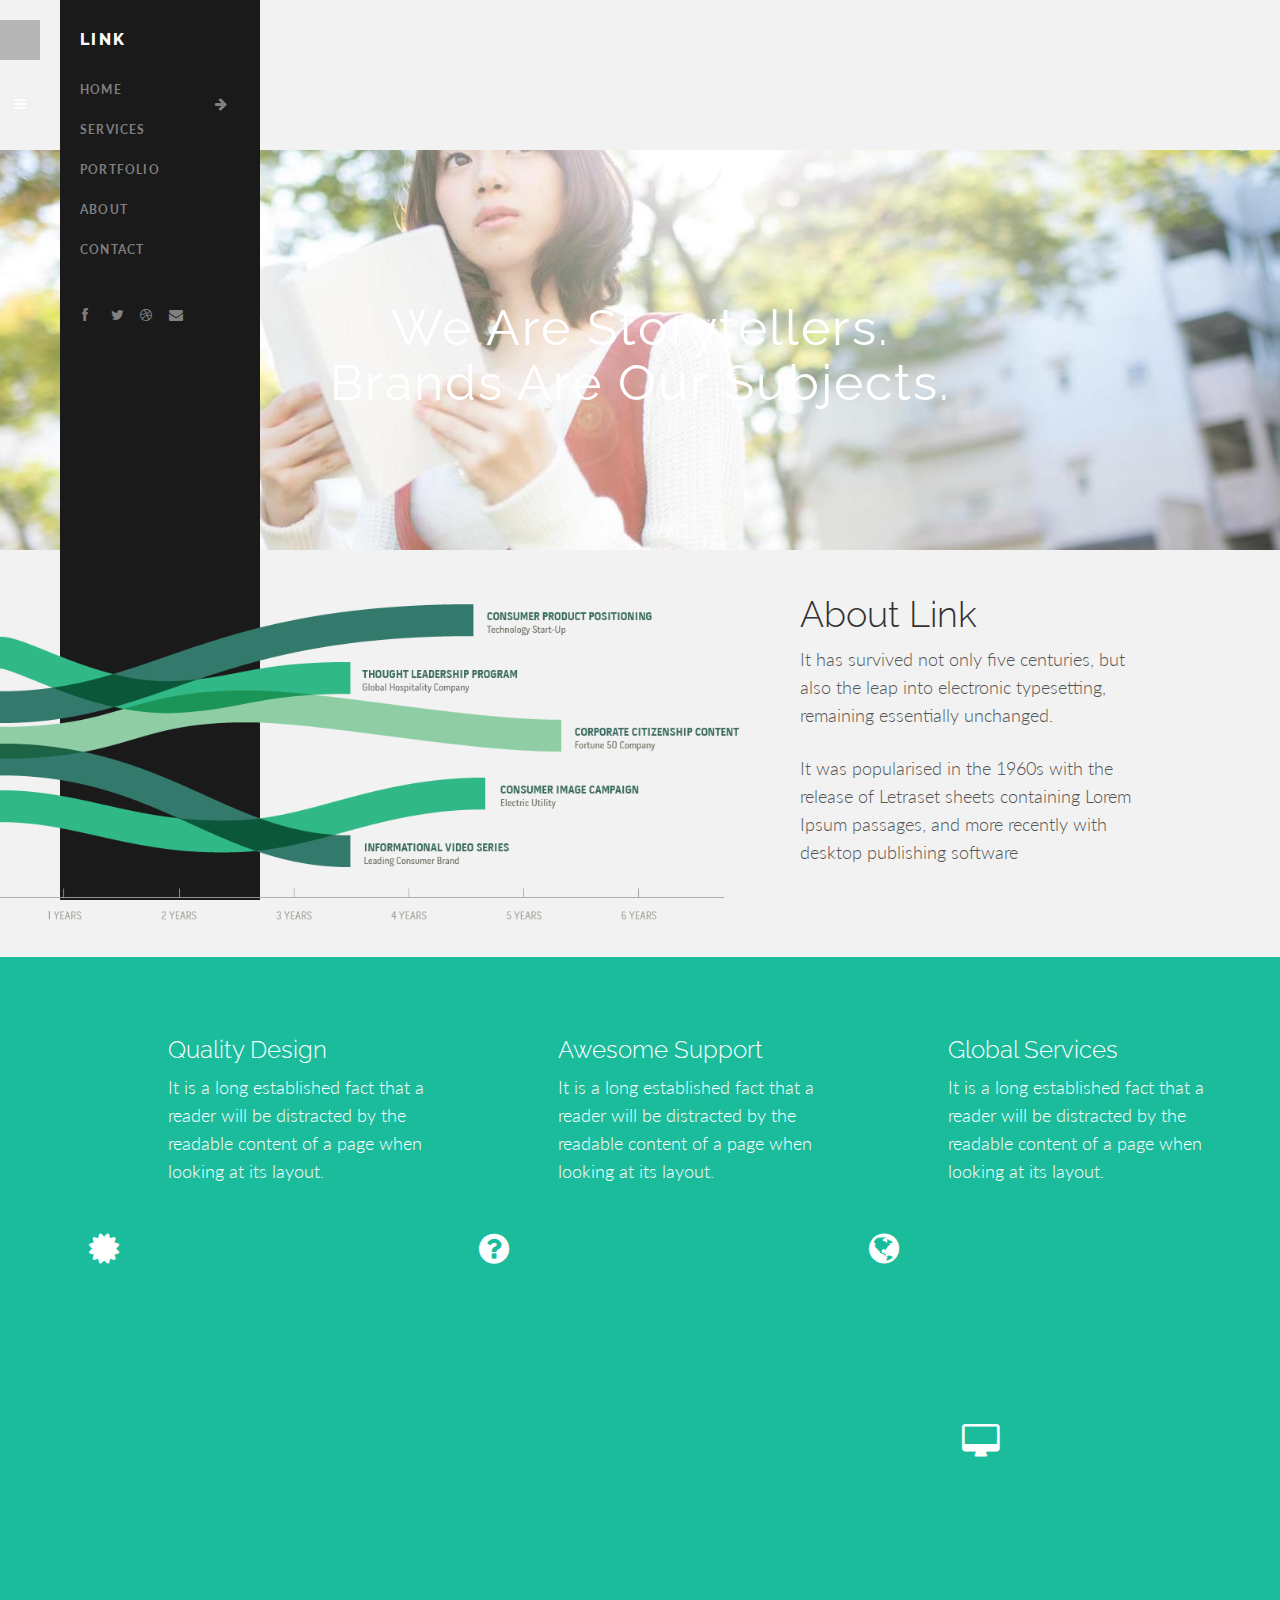
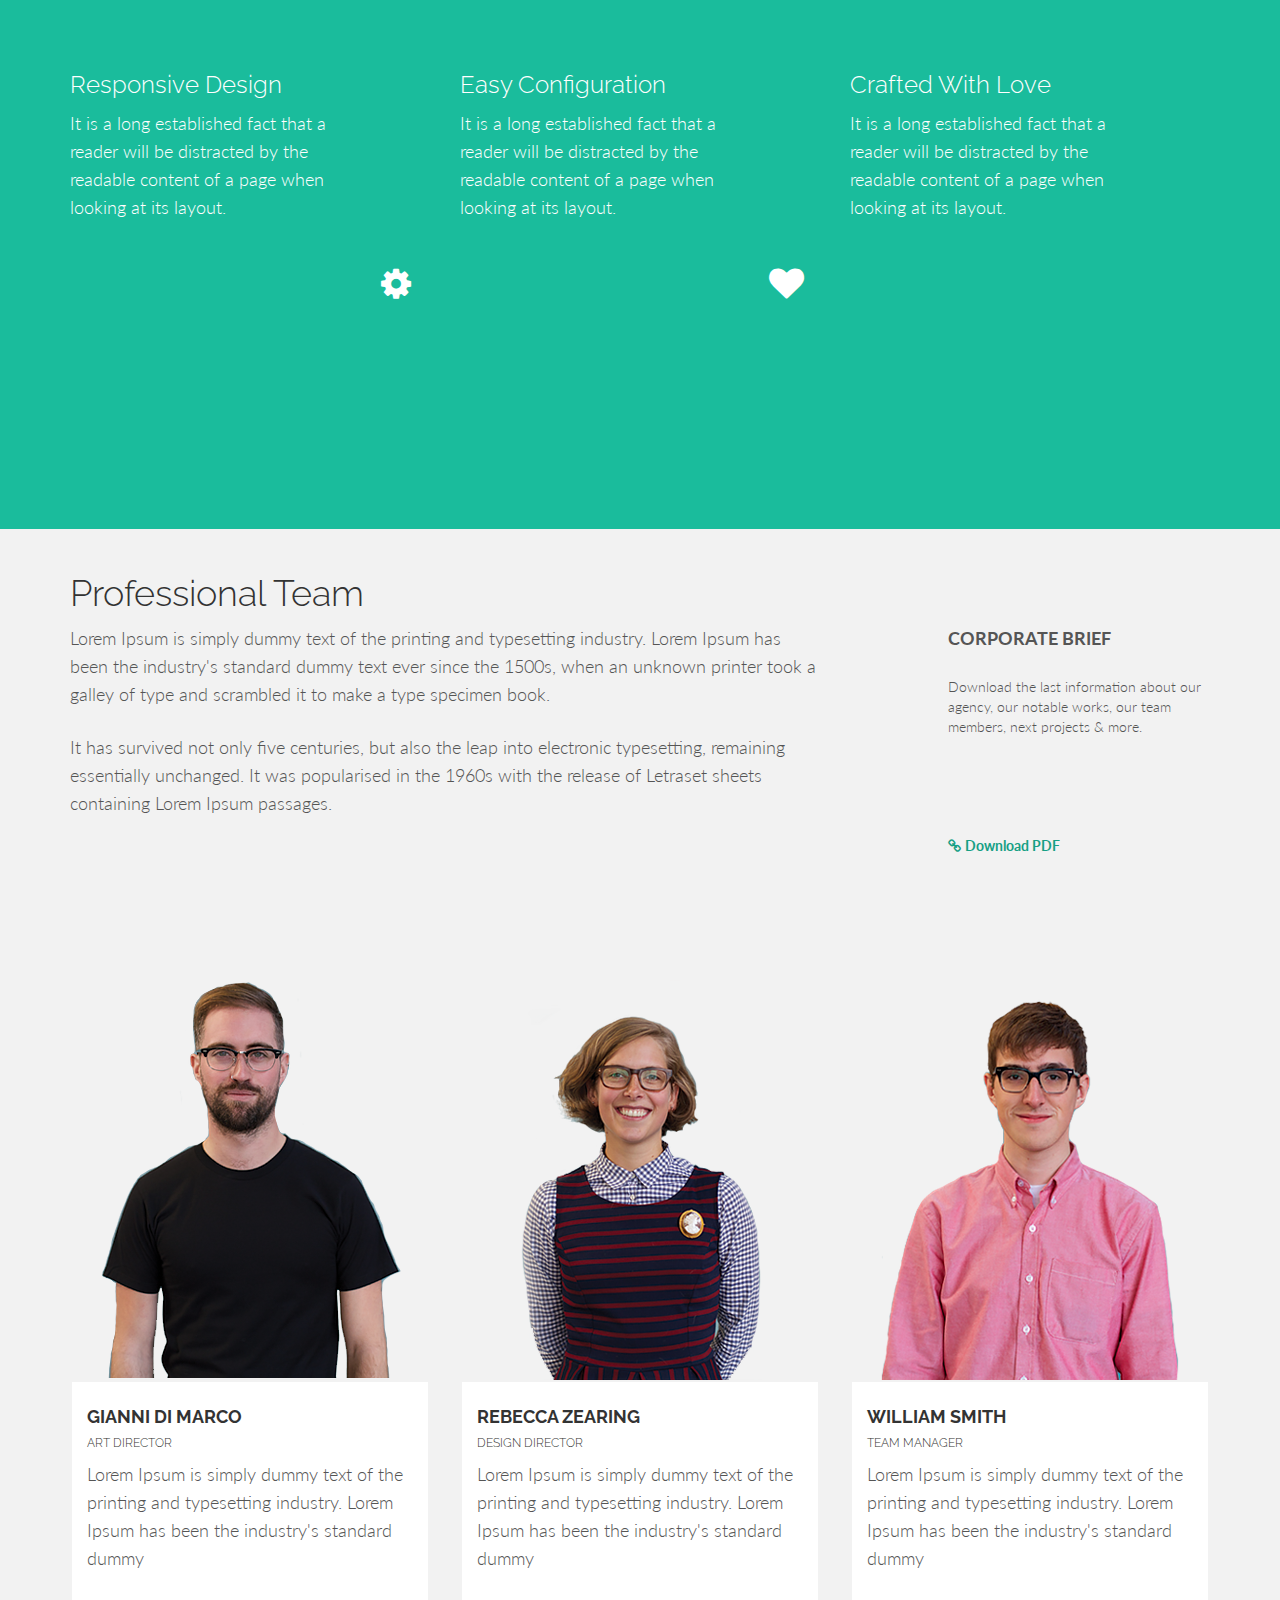
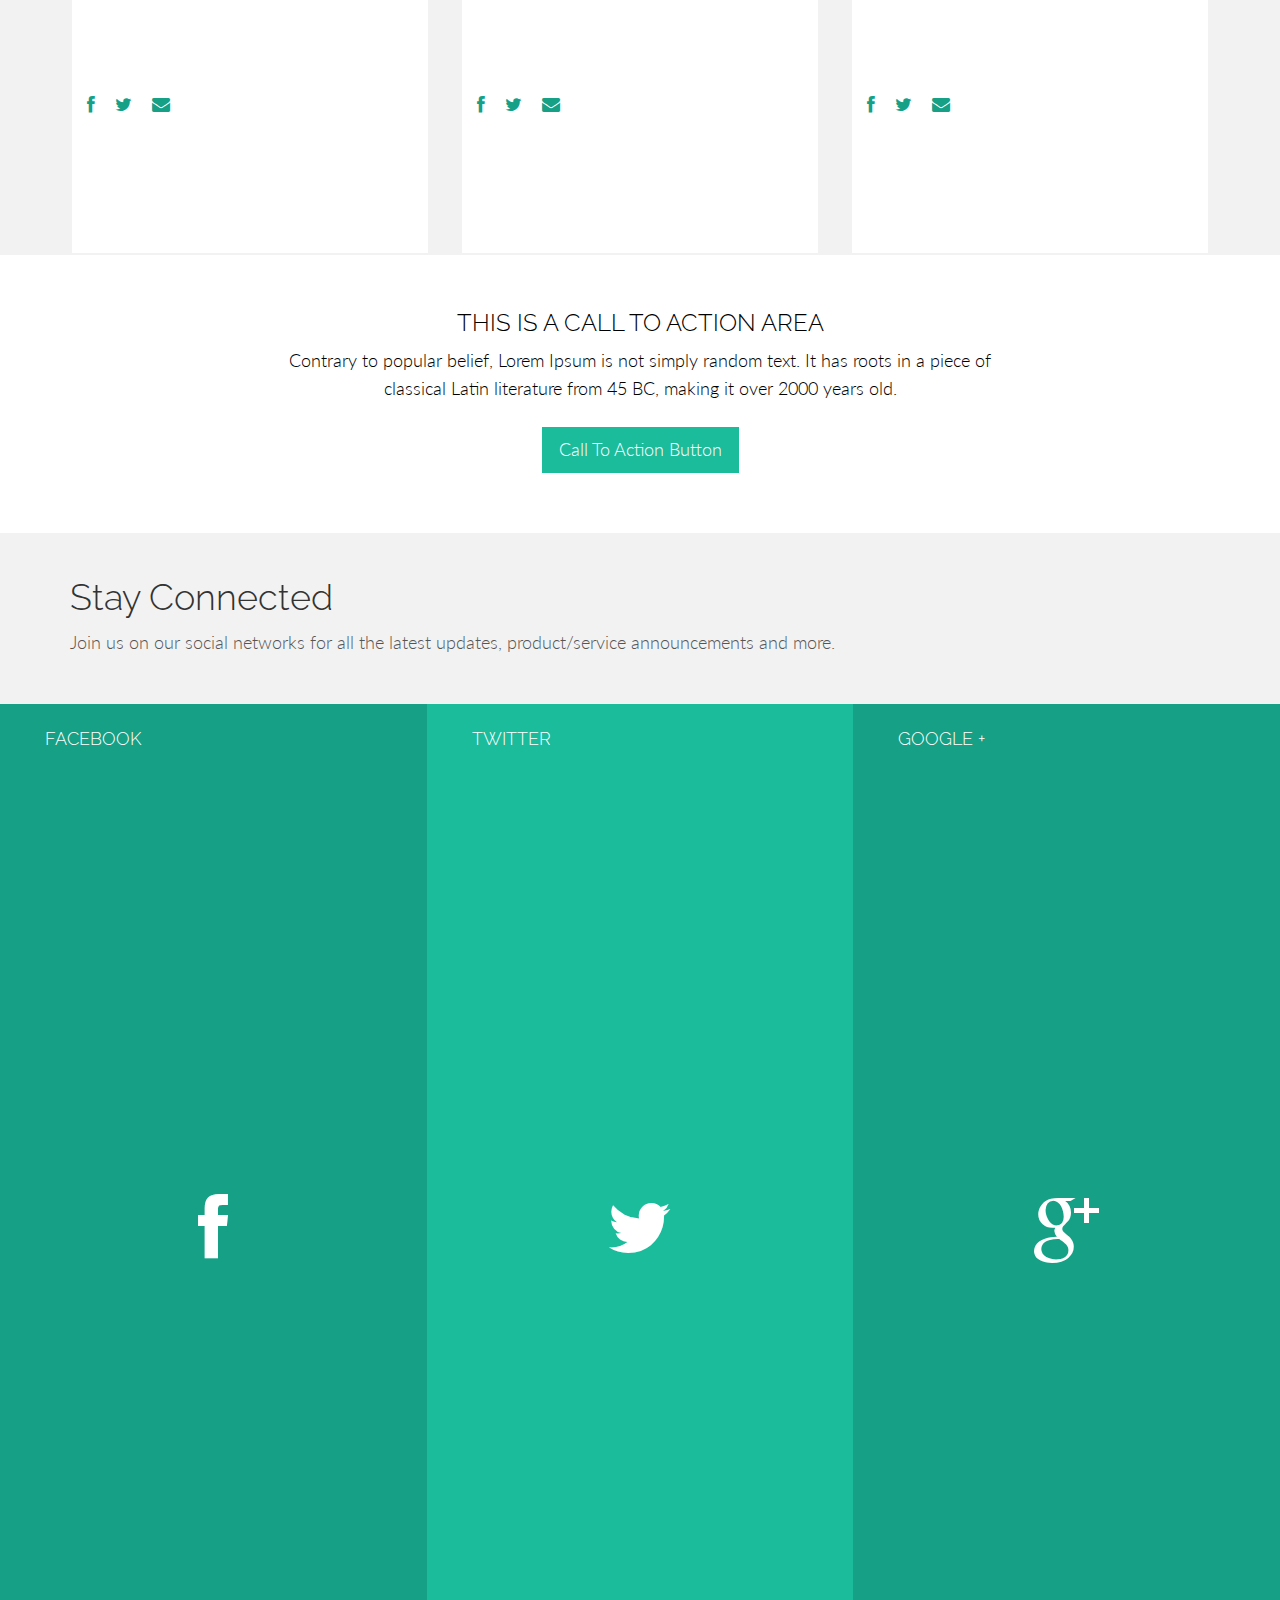
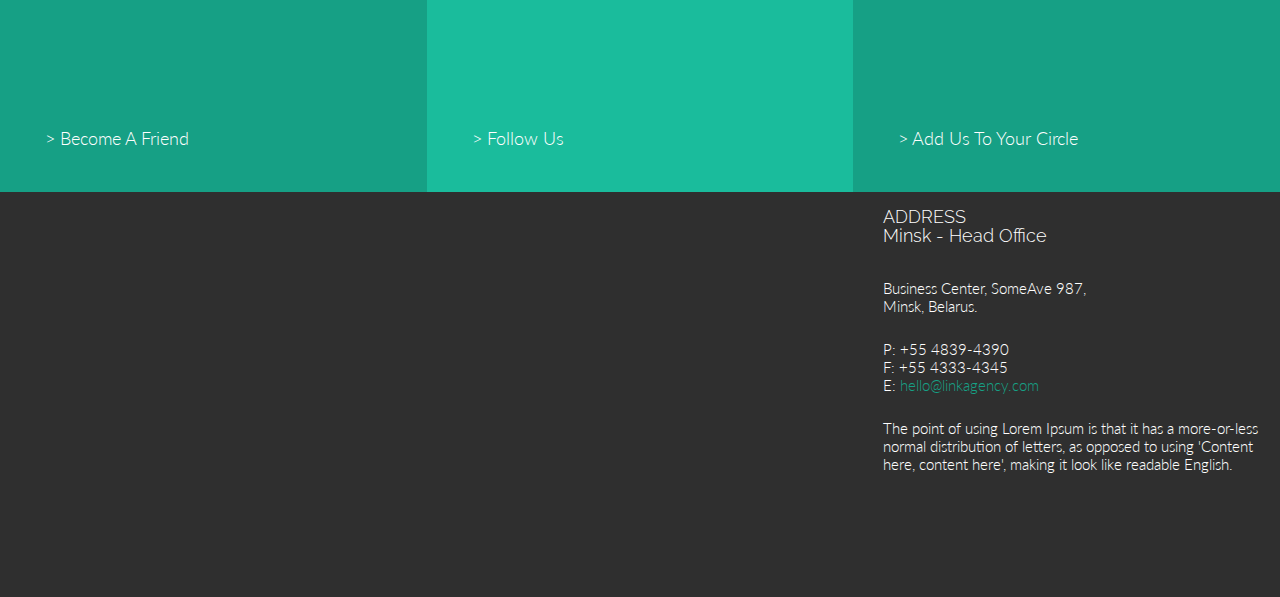
<file: Theme/about.html>
<!DOCTYPE html>
<html lang="en">
  <head>
    <meta charset="utf-8">
    <meta http-equiv="X-UA-Compatible" content="IE=edge">
    <meta name="viewport" content="width=device-width, initial-scale=1.0">
    <meta name="description" content="">
    <meta name="author" content="">
    <link rel="shortcut icon" href="assets/ico/favicon.png">

    <title>LINK - Agency Theme</title>

    <!-- Bootstrap core CSS -->
    <link href="assets/css/bootstrap.css" rel="stylesheet">

    <!-- Custom styles for this template -->
    <link href="assets/css/main.css" rel="stylesheet">

    <link href="assets/css/font-awesome.min.css" rel="stylesheet">

    <link href='http://fonts.googleapis.com/css?family=Lato:300,400,700,300italic,400italic' rel='stylesheet' type='text/css'>
    <link href='http://fonts.googleapis.com/css?family=Raleway:400,300,700' rel='stylesheet' type='text/css'>

    <!-- HTML5 shim and Respond.js IE8 support of HTML5 elements and media queries -->
    <!--[if lt IE 9]>
      <script src="https://oss.maxcdn.com/libs/html5shiv/3.7.0/html5shiv.js"></script>
      <script src="https://oss.maxcdn.com/libs/respond.js/1.3.0/respond.min.js"></script>
    <![endif]-->
    
    <script src="assets/js/modernizr.custom.js"></script>
    
  </head>

  <body>

	<!-- Menu -->
	<nav class="menu" id="theMenu">
		<div class="menu-wrap">
			<h1 class="logo"><a href="index.html#home">LINK</a></h1>
			<i class="fa fa-arrow-right menu-close"></i>
			<a href="index.html">Home</a>
			<a href="services.html">Services</a>
			<a href="portfolio.html">Portfolio</a>
			<a href="about.html">About</a>
			<a href="#contact">Contact</a>
			<a href="#"><i class="fa fa-facebook"></i></a>
			<a href="#"><i class="fa fa-twitter"></i></a>
			<a href="#"><i class="fa fa-dribbble"></i></a>
			<a href="#"><i class="fa fa-envelope"></i></a>
		</div>
		
		<!-- Menu button -->
		<div id="menuToggle"><i class="fa fa-bars"></i></div>
	</nav>
	
	<!-- MAIN IMAGE SECTION -->
	<div id="aboutwrap">
		<div class="container">
			<div class="row">
				<div class="col-lg-8 col-lg-offset-2">
					<h2>We Are Storytellers.<br/>
						Brands Are Our Subjects.
					</h2>
				</div>
			</div><!-- row -->
		</div><!-- /container -->
	</div><!-- /aboutwrap -->

	<!-- CHART IMAGE SECTION -->
    <div id="chartwrap">
	    <div class="container">
	      <div class="row mt">
			  <div class="col-lg-8 chart hidden-sm hidden-xs">
			  	<img class="img-responsive" src="assets/img/chart.png" alt="">
			  </div><!-- col-lg-8 -->
			  
			  <div class="col-lg-4">
			  	<h1>About Link</h1>
			  	<p>It has survived not only five centuries, but also the leap into electronic typesetting, remaining essentially unchanged.</p> 
			  	<p>It was popularised in the 1960s with the release of Letraset sheets containing Lorem Ipsum passages, and more recently with desktop publishing software</p>
			  </div><!-- col-lg-4 -->
	      </div><!-- /row -->
	    </div><!-- /.container -->
    </div><!-- chartwrap -->

	<!-- SERVICES SECTION -->
	<div id="services">
		<div class="container">
			<div class="row mt">
				<!-- Srvice 1 -->
				<div class="col-lg-1 centered">
					<i class="fa fa-certificate"></i>
				</div>
				<div class="col-lg-3">
					<h3>Quality Design</h3>
					<p>It is a long established fact that a reader will be distracted by the readable content of a page when looking at its layout.</p>
				</div>

				<!-- Srvice 2 -->
				<div class="col-lg-1 centered">
					<i class="fa fa-question-circle"></i>
				</div>
				<div class="col-lg-3">
					<h3>Awesome Support</h3>
					<p>It is a long established fact that a reader will be distracted by the readable content of a page when looking at its layout.</p>
				</div>

				<!-- Srvice 3 -->
				<div class="col-lg-1 centered">
					<i class="fa fa-globe"></i>
				</div>
				<div class="col-lg-3">
					<h3>Global Services</h3>
					<p>It is a long established fact that a reader will be distracted by the readable content of a page when looking at its layout.</p>
				</div>
				
				<!-- Srvice 4 -->
				<div class="col-lg-1 centered">
					<i class="fa fa-desktop"></i>
				</div>
				<div class="col-lg-3">
					<h3>Responsive Design</h3>
					<p>It is a long established fact that a reader will be distracted by the readable content of a page when looking at its layout.</p>
				</div>

				<!-- Srvice 5 -->
				<div class="col-lg-1 centered">
					<i class="fa fa-cog"></i>
				</div>
				<div class="col-lg-3">
					<h3>Easy Configuration</h3>
					<p>It is a long established fact that a reader will be distracted by the readable content of a page when looking at its layout.</p>
				</div>
			
				<!-- Srvice 6 -->
				<div class="col-lg-1 centered">
					<i class="fa fa-heart"></i>
				</div>
				<div class="col-lg-3">
					<h3>Crafted With Love</h3>
					<p>It is a long established fact that a reader will be distracted by the readable content of a page when looking at its layout.</p>
				</div>

			</div><!-- row -->
		</div><!-- container -->
	</div><!-- services section -->
	
	
	<!-- TEAM INTRODUCTION -->
	<div class="container">
		<div class="row mt">
			<div class="col-lg-8">
				<h1>Professional Team</h1>
			</div>
			<div class="col-lg-4"></div>
		</div><!-- row -->
		<div class="row">
			<div class="col-lg-8">
				<p>Lorem Ipsum is simply dummy text of the printing and typesetting industry. Lorem Ipsum has been the industry's standard dummy text ever since the 1500s, when an unknown printer took a galley of type and scrambled it to make a type specimen book.</p>
				<p>It has survived not only five centuries, but also the leap into electronic typesetting, remaining essentially unchanged. It was popularised in the 1960s with the release of Letraset sheets containing Lorem Ipsum passages.</p>
			</div>
			<div class="col-lg-3 col-lg-offset-1">
				<p><b>CORPORATE BRIEF</b></p>
				<p class="tm">Download the last information about our agency, our notable works, our team members, next projects & more.</p>
				<p class="tm"><a href="#"><i class="fa fa-link"></i> <b>Download PDF</b></a></p>	
			</div>
		</div>
		
	</div><!-- container -->
	
	<!-- TEAM MEMBERS -->
	<div class="container">
		<div class="row mt centered">
			<div class="col-lg-4">
				<img src="assets/img/team/gianni.png" alt="Gianni">
				<div class="cardinfo">
					<h4><b>GIANNI DI MARCO</b></h4>
					<h6>ART DIRECTOR</h6>
					<p>Lorem Ipsum is simply dummy text of the printing and typesetting industry. Lorem Ipsum has been the industry's standard dummy</p>
					<p><a href="#"><i class="fa fa-facebook"></i></a><a href="#"><i class="fa fa-twitter"></i></a><a href="#"><i class="fa fa-envelope"></i></a></p>
				</div>
			</div>
			<div class="col-lg-4">
				<img src="assets/img/team/rebecca.png" alt="Rebecca">
				<div class="cardinfo">
					<h4><b>REBECCA ZEARING</b></h4>
					<h6>DESIGN DIRECTOR</h6>
					<p>Lorem Ipsum is simply dummy text of the printing and typesetting industry. Lorem Ipsum has been the industry's standard dummy</p>
					<p><a href="#"><i class="fa fa-facebook"></i></a><a href="#"><i class="fa fa-twitter"></i></a><a href="#"><i class="fa fa-envelope"></i></a></p>
				</div>
			</div>
			<div class="col-lg-4">
				<img src="assets/img/team/william.png" alt="Gianni">
				<div class="cardinfo">
					<h4><b>WILLIAM SMITH</b></h4>
					<h6>TEAM MANAGER</h6>
					<p>Lorem Ipsum is simply dummy text of the printing and typesetting industry. Lorem Ipsum has been the industry's standard dummy</p>
					<p><a href="#"><i class="fa fa-facebook"></i></a><a href="#"><i class="fa fa-twitter"></i></a><a href="#"><i class="fa fa-envelope"></i></a></p>
				</div>
			</div>
		</div><!-- row -->
	</div><!-- container -->
	
	
	
	
	<!-- CALL TO ACTION -->
	<div id="call">
		<div class="container">
			<div class="row">
				<h3>THIS IS A CALL TO ACTION AREA</h3>
				<div class="col-lg-8 col-lg-offset-2">
					<p>Contrary to popular belief, Lorem Ipsum is not simply random text. It has roots in a piece of classical Latin literature from 45 BC, making it over 2000 years old.</p>
					<p><button type="button" class="btn btn-green btn-lg">Call To Action Button</button></p>
				</div>
			</div><!-- row -->
		</div><!-- container -->
	</div><!-- Call to action -->
	
	<div class="container">
		<div class="row mt">
			<div class="col-lg-12">
				<h1>Stay Connected</h1>
				<p>Join us on our social networks for all the latest updates, product/service announcements and more.</p>
				<br>
			</div><!-- col-lg-12 -->
		</div><!-- row -->
	</div><!-- container -->
	
	
	<!-- SOCIAL FOOTER --->
	<section id="contact"></section>
	<div id="sf">
		<div class="container">
			<div class="row">
				<div class="col-lg-4 dg">
					<h4 class="ml">FACEBOOK</h4>
					<p class="centered"><a href="#"><i class="fa fa-facebook"></i></a></p>
					<p class="ml">> Become A Friend</p>
				</div>
				<div class="col-lg-4 lg">
					<h4 class="ml">TWITTER</h4>
					<p class="centered"><a href="#"><i class="fa fa-twitter"></i></a></p>
					<p class="ml">> Follow Us</p>
				</div>
				<div class="col-lg-4 dg">
					<h4 class="ml">GOOGLE +</h4>
					<p class="centered"><a href="#"><i class="fa fa-google-plus"></i></a></p>
					<p class="ml">> Add Us To Your Circle</p>
				</div>
			</div><!-- row -->
		</div><!-- container -->
	</div><!-- Social Footer -->
	
	<!-- CONTACT FOOTER --->
	<div id="cf">
		<div class="container">
			<div class="row">
				<div class="col-lg-8">
		        	<div id="mapwrap">
						<iframe height="400" width="100%" frameborder="0" scrolling="no" marginheight="0" marginwidth="0" src="https://www.google.es/maps?t=m&amp;ie=UTF8&amp;ll=52.752693,22.791016&amp;spn=67.34552,156.972656&amp;z=6&amp;output=embed"></iframe>
					</div>	
				</div><!--col-lg-8-->
				<div class="col-lg-4">
					<h4>ADDRESS<br/>Minsk - Head Office</h4>
					<br>
					<p>
						Business Center, SomeAve 987,<br/>
						Minsk, Belarus.
					</p>
					<p>
						P: +55 4839-4390<br/>
						F: +55 4333-4345<br/>
						E: <a href="mailto:#">hello@linkagency.com</a>
					</p>
					<p>The point of using Lorem Ipsum is that it has a more-or-less normal distribution of letters, as opposed to using 'Content here, content here', making it look like readable English.</p>
				</div><!--col-lg-4-->
			</div><!-- row -->
		</div><!-- container -->
	</div><!-- Contact Footer -->
	

    <!-- Bootstrap core JavaScript
    ================================================== -->
    <!-- Placed at the end of the document so the pages load faster -->
    <script src="https://code.jquery.com/jquery-1.10.2.min.js"></script>
    <script src="assets/js/bootstrap.min.js"></script>
    <script src="assets/js/main.js"></script>
    <script src="assets/js/classie.js"></script>
  </body>
</html>
</file>
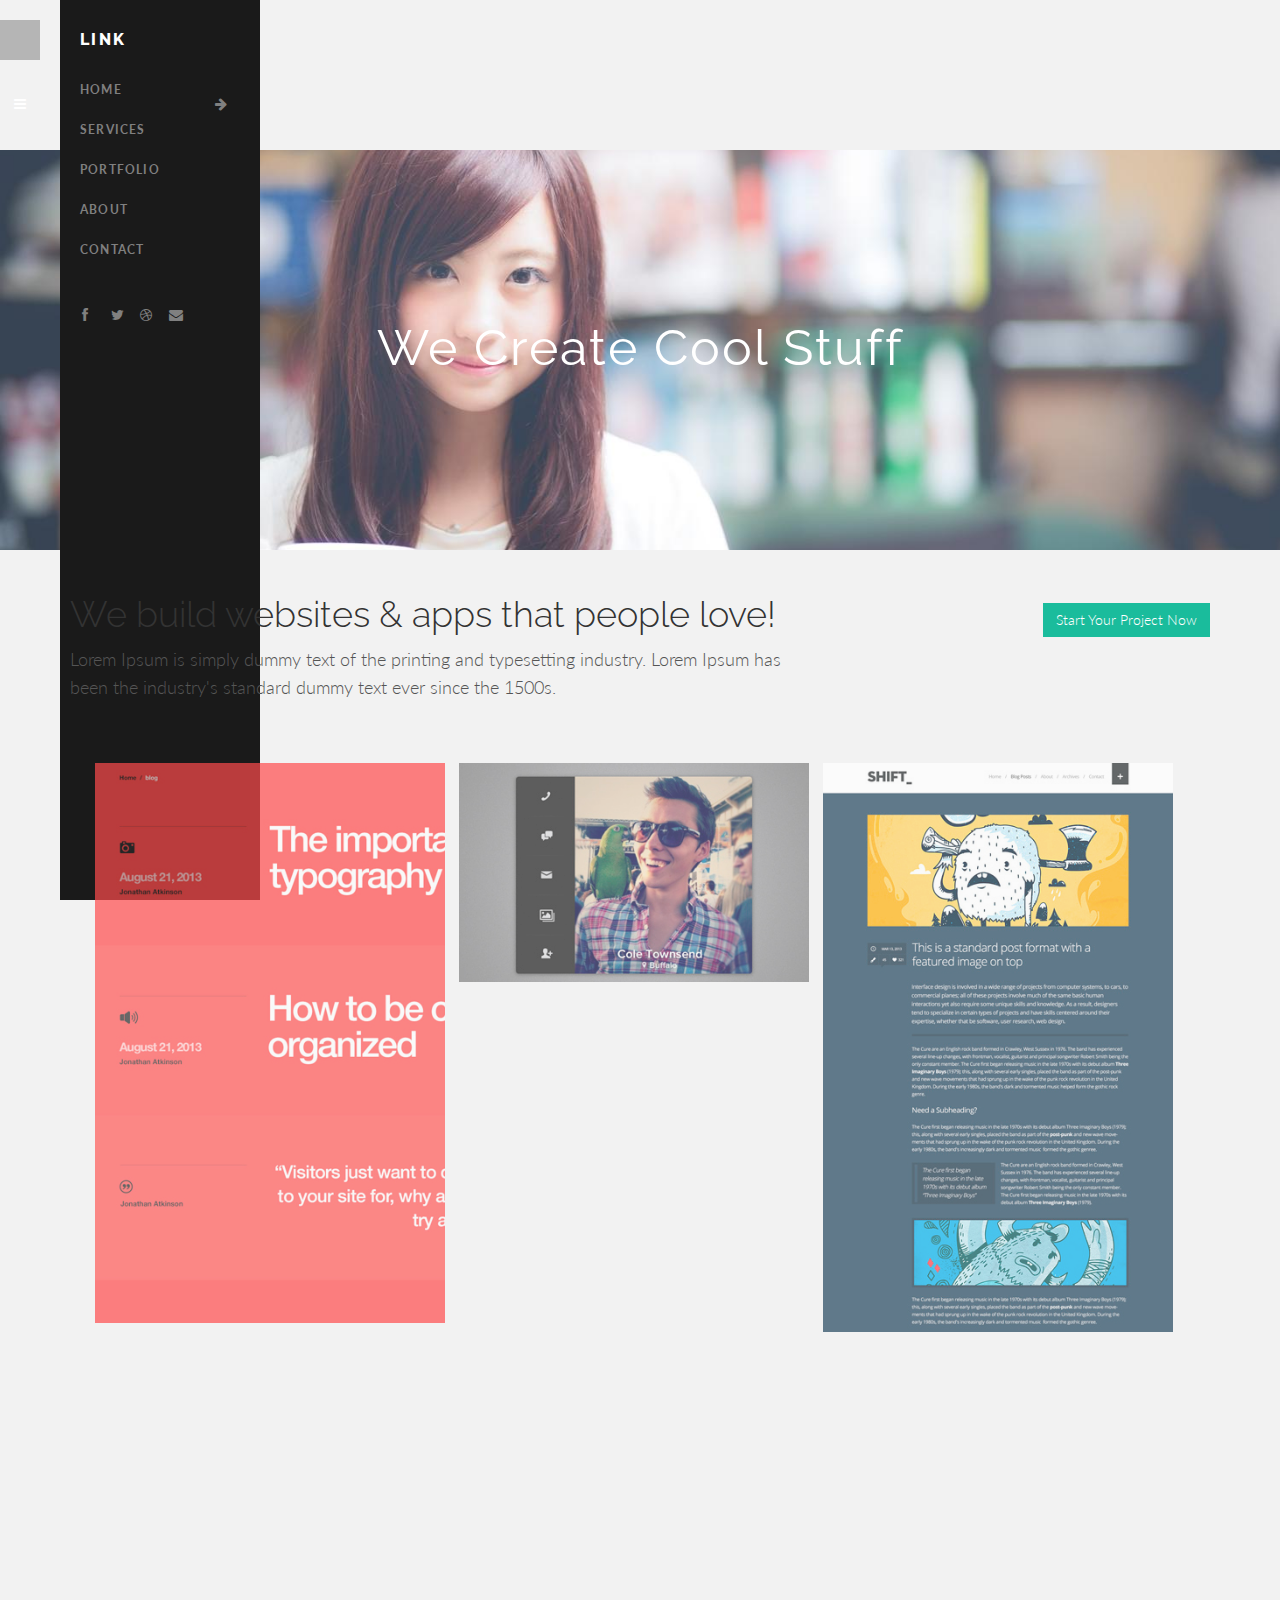
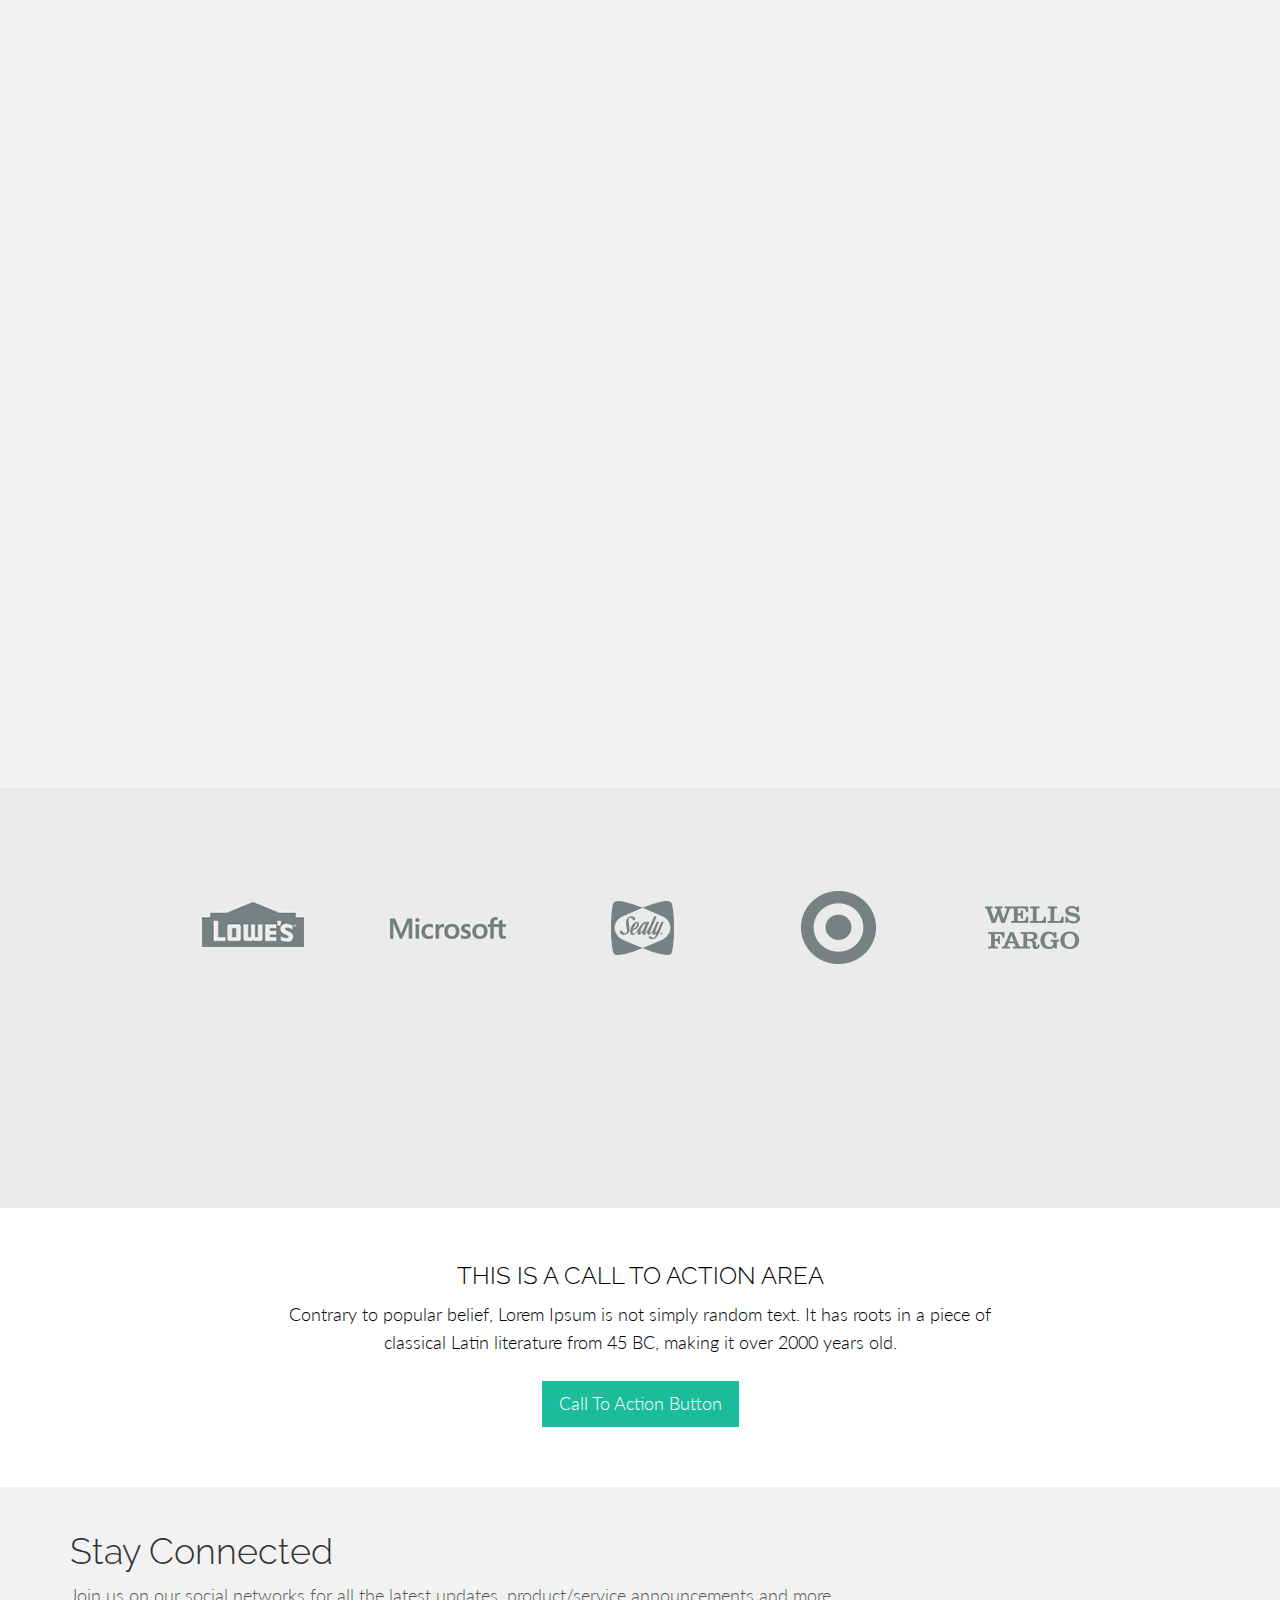
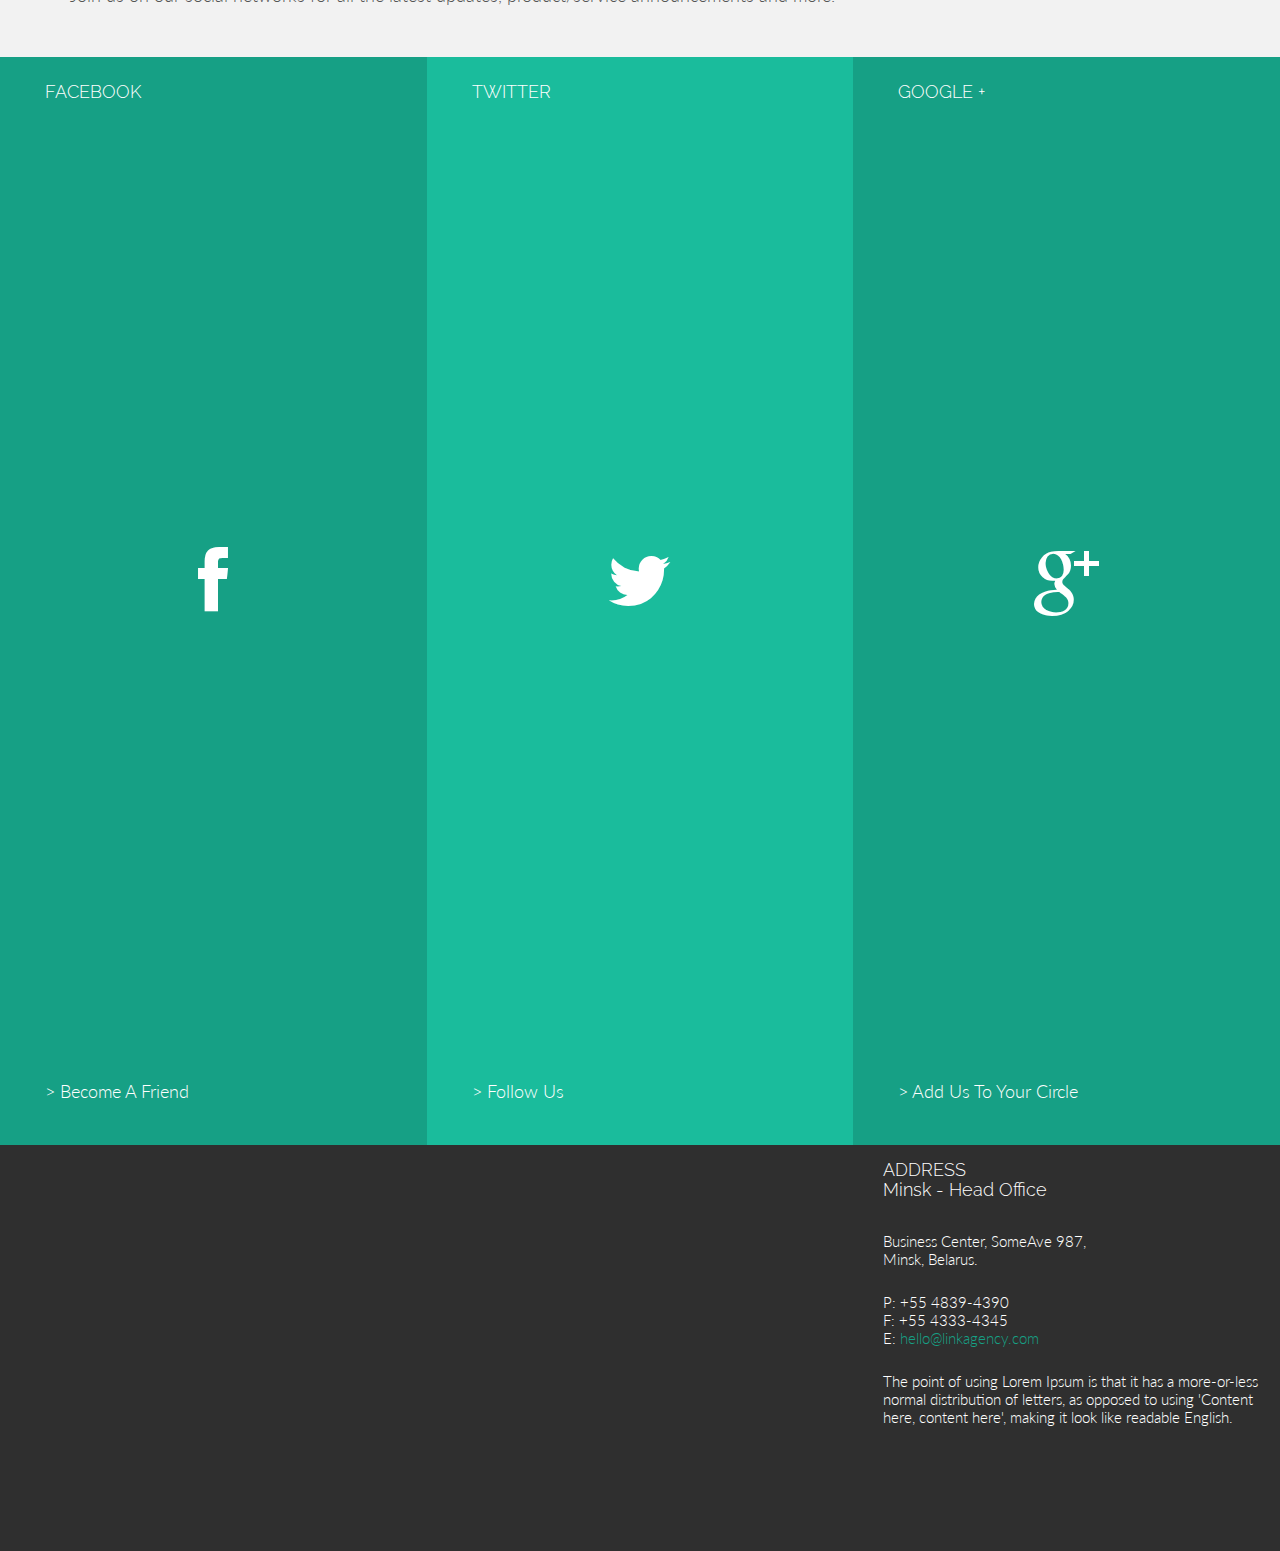
<file: Theme/portfolio.html>
<!DOCTYPE html>
<html lang="en">
  <head>
    <meta charset="utf-8">
    <meta http-equiv="X-UA-Compatible" content="IE=edge">
    <meta name="viewport" content="width=device-width, initial-scale=1.0">
    <meta name="description" content="">
    <meta name="author" content="">
    <link rel="shortcut icon" href="assets/ico/favicon.png">

    <title>LINK - Agency Theme</title>

    <!-- Bootstrap core CSS -->
    <link href="assets/css/bootstrap.css" rel="stylesheet">

    <!-- Custom styles for this template -->
    <link href="assets/css/main.css" rel="stylesheet">

    <link href="assets/css/font-awesome.min.css" rel="stylesheet">

    <link href='http://fonts.googleapis.com/css?family=Lato:300,400,700,300italic,400italic' rel='stylesheet' type='text/css'>
    <link href='http://fonts.googleapis.com/css?family=Raleway:400,300,700' rel='stylesheet' type='text/css'>

    <!-- HTML5 shim and Respond.js IE8 support of HTML5 elements and media queries -->
    <!--[if lt IE 9]>
      <script src="https://oss.maxcdn.com/libs/html5shiv/3.7.0/html5shiv.js"></script>
      <script src="https://oss.maxcdn.com/libs/respond.js/1.3.0/respond.min.js"></script>
    <![endif]-->
    
    <script src="assets/js/modernizr.custom.js"></script>
    
  </head>

  <body>

	<!-- Menu -->
	<nav class="menu" id="theMenu">
		<div class="menu-wrap">
			<h1 class="logo"><a href="index.html#home">LINK</a></h1>
			<i class="fa fa-arrow-right menu-close"></i>
			<a href="index.html">Home</a>
			<a href="services.html">Services</a>
			<a href="portfolio.html">Portfolio</a>
			<a href="about.html">About</a>
			<a href="#contact">Contact</a>
			<a href="#"><i class="fa fa-facebook"></i></a>
			<a href="#"><i class="fa fa-twitter"></i></a>
			<a href="#"><i class="fa fa-dribbble"></i></a>
			<a href="#"><i class="fa fa-envelope"></i></a>
		</div>
		
		<!-- Menu button -->
		<div id="menuToggle"><i class="fa fa-bars"></i></div>
	</nav>
	
	<!-- MAIN IMAGE SECTION -->
	<div id="portwrap">
		<div class="container">
			<div class="row">
				<div class="col-lg-8 col-lg-offset-2">
					<h2>We Create Cool Stuff</h2>
				</div>
			</div><!-- row -->
		</div><!-- /container -->
	</div><!-- /portrwrap -->

	<!-- WELCOME SECTION -->
    <div class="container">
      <div class="row mt">
      	<div class="col-lg-8">
	        <h1>We build websites & apps that people love!</h1>
	        <p>Lorem Ipsum is simply dummy text of the printing and typesetting industry. Lorem Ipsum has been the industry's standard dummy text ever since the 1500s.</p>
      	</div>
      	<div class="col-lg-4">
      		<p class="pull-right"><br><button type="button" class="btn btn-green">Start Your Project Now</button></p>
      	</div>
      </div><!-- /row -->
    </div><!-- /.container -->
    
    <!-- PORTFOLIO SECTION -->
    <div id="portfolio">
    	<div class="container"
	    	<div class="row mt">
				<ul class="grid effect-2" id="grid">
					<li><a href="singleproject.html"><img src="assets/img/portfolio/1.jpg"></a></li>
					<li><a href="singleproject.html"><img src="assets/img/portfolio/3.jpg"></a></li>
					<li><a href="singleproject.html"><img src="assets/img/portfolio/4.jpg"></a></li>
					<li><a href="singleproject.html"><img src="assets/img/portfolio/12.png"></a></li>
					<li><a href="singleproject.html"><img src="assets/img/portfolio/13.png"></a></li>
					<li><a href="singleproject.html"><img src="assets/img/portfolio/10.png"></a></li>
					<li><a href="singleproject.html"><img src="assets/img/portfolio/9.jpg"></a></li>
					<li><a href="singleproject.html"><img src="assets/img/portfolio/2.jpg"></a></li>
					<li><a href="singleproject.html"><img src="assets/img/portfolio/14.png"></a></li>
					<li><a href="singleproject.html"><img src="assets/img/portfolio/5.jpg"></a></li>
					<li><a href="singleproject.html"><img src="assets/img/portfolio/6.jpg"></a></li>
					<li><a href="singleproject.html"><img src="assets/img/portfolio/7.jpg"></a></li>
					<li><a href="singleproject.html"><img src="assets/img/portfolio/6.jpg"></a></li>
					<li><a href="singleproject.html"><img src="assets/img/portfolio/9.jpg"></a></li>
					<li><a href="singleproject.html"><img src="assets/img/portfolio/11.png"></a></li>
				</ul>
	    	</div><!-- row -->
	    </div><!-- container -->
    </div><!-- portfolio -->

	
	<!-- CLIENTS LOGOS -->
	<div id="lg">
		<div class="container">
			<div class="row centered">
				<div class="col-lg-2 col-lg-offset-1">
					<img src="assets/img/clients/c01.gif" alt="">
				</div>
				<div class="col-lg-2">
					<img src="assets/img/clients/c02.gif" alt="">
				</div>
				<div class="col-lg-2">
					<img src="assets/img/clients/c03.gif" alt="">
				</div>
				<div class="col-lg-2">
					<img src="assets/img/clients/c04.gif" alt="">
				</div>
				<div class="col-lg-2">
					<img src="assets/img/clients/c05.gif" alt="">
				</div>
			</div><!-- row -->
		</div><!-- container -->
	</div><!-- dg -->
	
	
	<!-- CALL TO ACTION -->
	<div id="call">
		<div class="container">
			<div class="row">
				<h3>THIS IS A CALL TO ACTION AREA</h3>
				<div class="col-lg-8 col-lg-offset-2">
					<p>Contrary to popular belief, Lorem Ipsum is not simply random text. It has roots in a piece of classical Latin literature from 45 BC, making it over 2000 years old.</p>
					<p><button type="button" class="btn btn-green btn-lg">Call To Action Button</button></p>
				</div>
			</div><!-- row -->
		</div><!-- container -->
	</div><!-- Call to action -->
	
	<div class="container">
		<div class="row mt">
			<div class="col-lg-12">
				<h1>Stay Connected</h1>
				<p>Join us on our social networks for all the latest updates, product/service announcements and more.</p>
				<br>
			</div><!-- col-lg-12 -->
		</div><!-- row -->
	</div><!-- container -->
	
	
	<!-- SOCIAL FOOTER --->
	<section id="contact"></section>
	<div id="sf">
		<div class="container">
			<div class="row">
				<div class="col-lg-4 dg">
					<h4 class="ml">FACEBOOK</h4>
					<p class="centered"><a href="#"><i class="fa fa-facebook"></i></a></p>
					<p class="ml">> Become A Friend</p>
				</div>
				<div class="col-lg-4 lg">
					<h4 class="ml">TWITTER</h4>
					<p class="centered"><a href="#"><i class="fa fa-twitter"></i></a></p>
					<p class="ml">> Follow Us</p>
				</div>
				<div class="col-lg-4 dg">
					<h4 class="ml">GOOGLE +</h4>
					<p class="centered"><a href="#"><i class="fa fa-google-plus"></i></a></p>
					<p class="ml">> Add Us To Your Circle</p>
				</div>
			</div><!-- row -->
		</div><!-- container -->
	</div><!-- Social Footer -->
	
	<!-- CONTACT FOOTER --->
	<div id="cf">
		<div class="container">
			<div class="row">
				<div class="col-lg-8">
		        	<div id="mapwrap">
						<iframe height="400" width="100%" frameborder="0" scrolling="no" marginheight="0" marginwidth="0" src="https://www.google.es/maps?t=m&amp;ie=UTF8&amp;ll=52.752693,22.791016&amp;spn=67.34552,156.972656&amp;z=6&amp;output=embed"></iframe>
					</div>	
				</div><!--col-lg-8-->
				<div class="col-lg-4">
					<h4>ADDRESS<br/>Minsk - Head Office</h4>
					<br>
					<p>
						Business Center, SomeAve 987,<br/>
						Minsk, Belarus.
					</p>
					<p>
						P: +55 4839-4390<br/>
						F: +55 4333-4345<br/>
						E: <a href="mailto:#">hello@linkagency.com</a>
					</p>
					<p>The point of using Lorem Ipsum is that it has a more-or-less normal distribution of letters, as opposed to using 'Content here, content here', making it look like readable English.</p>
				</div><!--col-lg-4-->
			</div><!-- row -->
		</div><!-- container -->
	</div><!-- Contact Footer -->
	

    <!-- Bootstrap core JavaScript
    ================================================== -->
    <!-- Placed at the end of the document so the pages load faster -->
    <script src="https://code.jquery.com/jquery-1.10.2.min.js"></script>
    <script src="assets/js/bootstrap.min.js"></script>
    <script src="assets/js/main.js"></script>
	<script src="assets/js/masonry.pkgd.min.js"></script>
	<script src="assets/js/imagesloaded.js"></script>
    <script src="assets/js/classie.js"></script>
	<script src="assets/js/AnimOnScroll.js"></script>
	<script>
		new AnimOnScroll( document.getElementById( 'grid' ), {
			minDuration : 0.4,
			maxDuration : 0.7,
			viewportFactor : 0.2
		} );
	</script>
  </body>
</html>
</file>
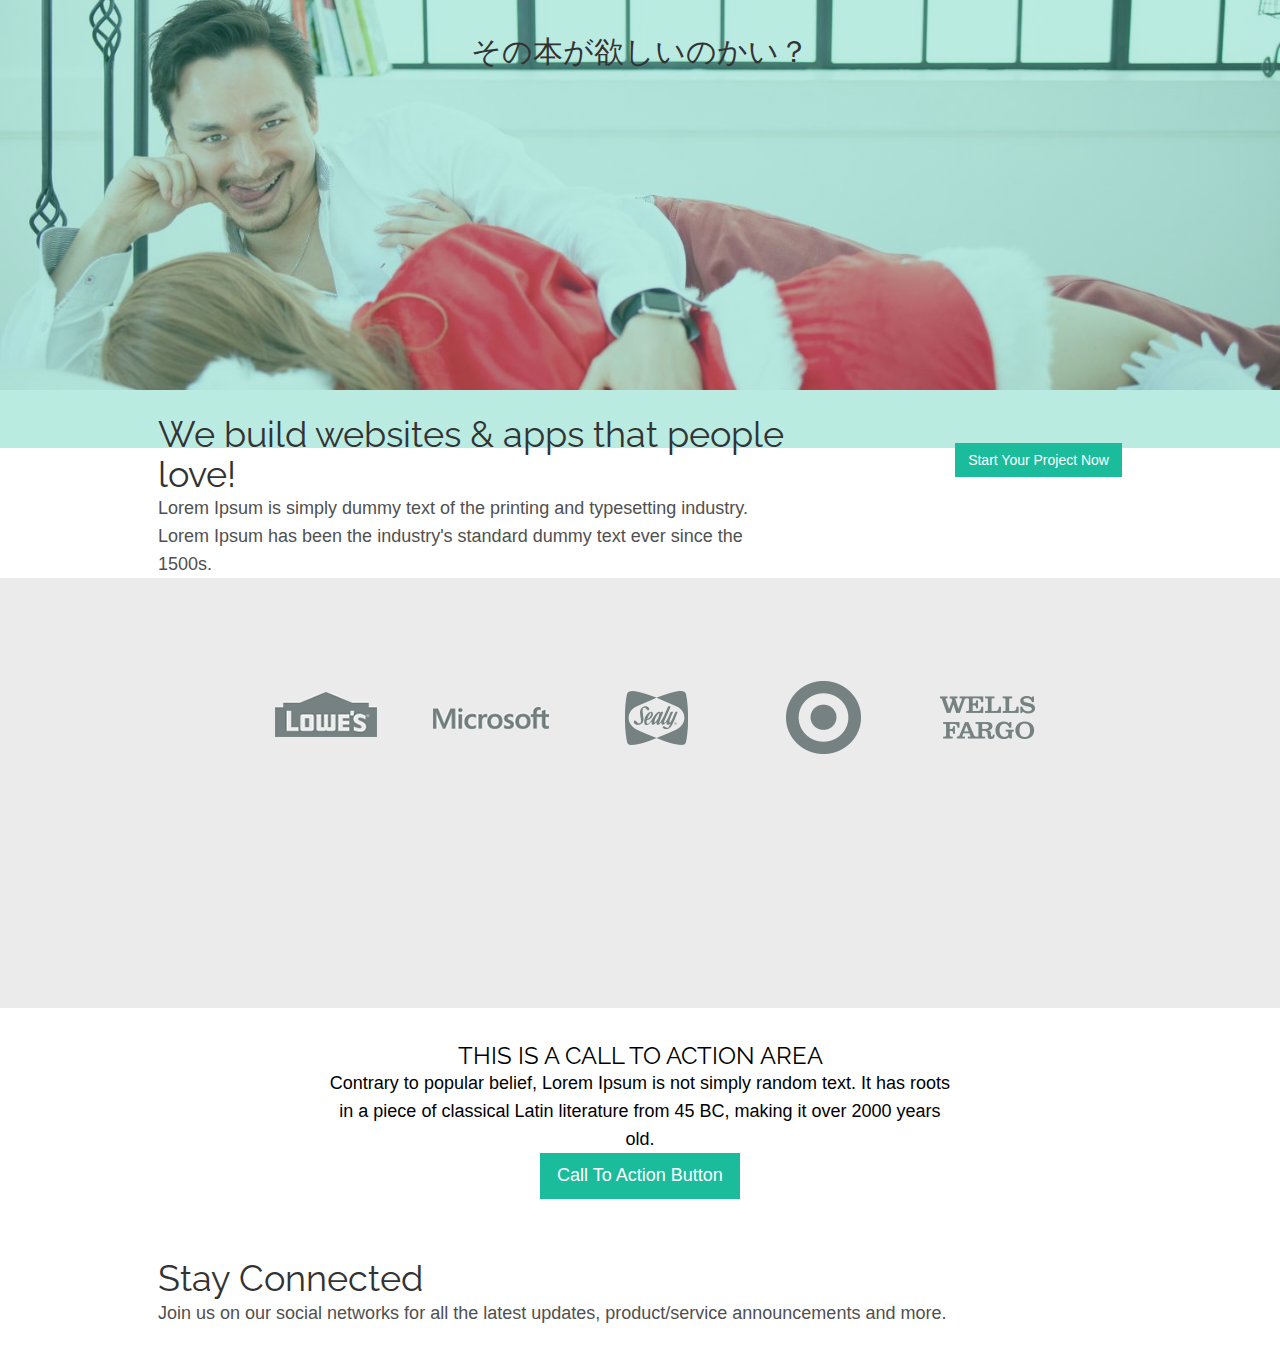
<file: Theme/show.html>
<!DOCTYPE html>
<html lang="en">
  <head>
    <meta charset="utf-8">
    <meta http-equiv="X-UA-Compatible" content="IE=edge">
    <meta name="viewport" content="width=device-width, initial-scale=1.0">
    <meta name="description" content="">
    <meta name="author" content="">
    <link rel="shortcut icon" href="assets/ico/favicon.png">

    <title>Libro </title>

    <!-- Bootstrap core CSS -->
    <link href="assets/css/bootstrap.css" rel="stylesheet">

    <!-- Custom styles for this template -->
    <link href="assets/css/main.css" rel="stylesheet">
    <link href="assets/css/custom.css" rel="stylesheet">
    <link href="assets/css/common.css" rel="stylesheet">

    <link href="assets/css/font-awesome.min.css" rel="stylesheet">

    <link href='http://fonts.googleapis.com/css?family=Lato:300,400,700,300italic,400italic' rel='stylesheet' type='text/css'>
    <link href='http://fonts.googleapis.com/css?family=Raleway:400,300,700' rel='stylesheet' type='text/css'>

    <!-- HTML5 shim and Respond.js IE8 support of HTML5 elements and media queries -->
    <!--[if lt IE 9]>
      <script src="https://oss.maxcdn.com/libs/html5shiv/3.7.0/html5shiv.js"></script>
      <script src="https://oss.maxcdn.com/libs/respond.js/1.3.0/respond.min.js"></script>
    <![endif]-->
    
    <script src="assets/js/modernizr.custom.js"></script>
    
  </head>

  <body>

	<!-- Menu -->
	<!-- <nav class="menu" id="theMenu">
		<div class="menu-wrap">
			<h1 class="logo"><a href="index.html#home">LINK</a></h1>
			<i class="fa fa-arrow-right menu-close"></i>
			<a href="index.html">Home</a>
			<a href="services.html">Services</a>
			<a href="portfolio.html">Portfolio</a>
			<a href="about.html">About</a>
			<a href="#contact">Contact</a>
			<a href="#"><i class="fa fa-facebook"></i></a>
			<a href="#"><i class="fa fa-twitter"></i></a>
			<a href="#"><i class="fa fa-dribbble"></i></a>
			<a href="#"><i class="fa fa-envelope"></i></a>
		</div> -->
		
		<!-- Menu button -->
	<!-- 	<div id="menuToggle"><i class="fa fa-bars"></i></div>
	</nav> -->
	
	<!-- MAIN IMAGE SECTION -->
	<div id="portwrap2">
		<div class="container">
			<div class="row">
				<div class="col-lg-8 col-lg-offset-2">
					<h2>その本が欲しいのかい？</h2>
				</div>
			</div><!-- row -->
		</div><!-- /container -->
	</div><!-- /portrwrap2 -->

	<!-- WELCOME SECTION -->
    <div class="container">
      <div class="row mt">
      	<div class="col-lg-8">
	        <h1>We build websites & apps that people love!</h1>
	        <p>Lorem Ipsum is simply dummy text of the printing and typesetting industry. Lorem Ipsum has been the industry's standard dummy text ever since the 1500s.</p>
      	</div>
      	<div class="col-lg-4">
      		<p class="pull-right"><br><button type="button" class="btn btn-green">Start Your Project Now</button></p>
      	</div>
      </div><!-- /row -->
    </div><!-- /.container -->
    
  
	    	</div><!-- row -->
	    </div><!-- container -->
    </div><!-- portfolio -->
	
	<!-- CLIENTS LOGOS -->
	<div id="lg">
		<div class="container">
			<div class="row centered">
				<div class="col-lg-2 col-lg-offset-1">
					<img src="assets/img/clients/c01.gif" alt="">
				</div>
				<div class="col-lg-2">
					<img src="assets/img/clients/c02.gif" alt="">
				</div>
				<div class="col-lg-2">
					<img src="assets/img/clients/c03.gif" alt="">
				</div>
				<div class="col-lg-2">
					<img src="assets/img/clients/c04.gif" alt="">
				</div>
				<div class="col-lg-2">
					<img src="assets/img/clients/c05.gif" alt="">
				</div>
			</div><!-- row -->
		</div><!-- container -->
	</div><!-- dg -->
	
	
	<!-- CALL TO ACTION -->
	<div id="call">
		<div class="container">
			<div class="row">
				<h3>THIS IS A CALL TO ACTION AREA</h3>
				<div class="col-lg-8 col-lg-offset-2">
					<p>Contrary to popular belief, Lorem Ipsum is not simply random text. It has roots in a piece of classical Latin literature from 45 BC, making it over 2000 years old.</p>
					<p><button type="button" class="btn btn-green btn-lg">Call To Action Button</button></p>
				</div>
			</div><!-- row -->
		</div><!-- container -->
	</div><!-- Call to action -->
	
	<div class="container">
		<div class="row mt">
			<div class="col-lg-12">
				<h1>Stay Connected</h1>
				<p>Join us on our social networks for all the latest updates, product/service announcements and more.</p>
				<br>
			</div><!-- col-lg-12 -->
		</div><!-- row -->
	</div><!-- container -->
	
	<!--これ以下は消さないこと!

     Bootstrap core JavaScript
    ================================================== -->
    <!-- Placed at the end of the document so the pages load faster -->
    <script src="https://code.jquery.com/jquery-1.10.2.min.js"></script>
    <script src="assets/js/bootstrap.min.js"></script>
    <script src="assets/js/main.js"></script>
	<script src="assets/js/masonry.pkgd.min.js"></script>
	<script src="assets/js/imagesloaded.js"></script>
    <script src="assets/js/classie.js"></script>
	<script src="assets/js/AnimOnScroll.js"></script>
	<script>
		new AnimOnScroll( document.getElementById( 'grid' ), {
			minDuration : 0.4,
			maxDuration : 0.7,
			viewportFactor : 0.2
		} );
	</script>
  </body>
</html>
</file>
<file: Theme/assets/css/main.css>
body {
    background-color: #f2f2f2;
    font-family: Lato;
    font-weight: 300;
    font-size: 16px;
    color: #555;
    -webkit-font-smoothing: antialiased;
    -webkit-overflow-scrolling: touch;
}
h1, h2, h3, h4, h5, h6 {
    font-family: Raleway;
    font-weight: 300;
    color: #333;
}
p {
    line-height: 28px;
    margin-bottom: 25px;
    font-size: 18px;
}
.centered {
    text-align: center;
}
.goright {
    text-align: right;
}
.mt {
    padding-top: 25px;
}
a {
    color: #16a085;
    word-wrap: break-word;
    -webkit-transition: color .1s ease-in, background .1s ease-in;
    -moz-transition: color .1s ease-in, background .1s ease-in;
    -ms-transition: color .1s ease-in, background .1s ease-in;
    -o-transition: color .1s ease-in, background .1s ease-in;
    transition: color .1s ease-in, background .1s ease-in;
}
a:hover, a:focus {
    color: #7b7b7b;
    text-decoration: none;
    outline: 0;
}
a:before, a:after {
    -webkit-transition: color .1s ease-in, background .1s ease-in;
    -moz-transition: color .1s ease-in, background .1s ease-in;
    -ms-transition: color .1s ease-in, background .1s ease-in;
    -o-transition: color .1s ease-in, background .1s ease-in;
    transition: color .1s ease-in, background .1s ease-in;
}
hr {
    display: block;
    height: 1px;
    border: 0;
    border-top: 1px solid #ccc;
    margin: 1em 0;
    padding: 0;
}
.btn {
    border-radius: 0;
}
.btn-green {
    color: #fff;
    background-color: #1abc9c;
    border-color: #1abc9c;
    font-weight: 300;
}
.btn-green:hover, .btn-green:focus, .btn-green:active, .btn-green.active, .open .dropdown-toggle.btn-green {
    color: #fff;
    background-color: #16a085;
    border-color: #16a085;
    font-weight: 300;
}
.tm {
    font-size: 14px;
    line-height: 20px;
}
.menu {
    
    right: -200px;
    width: 260px;
    height: 100%;
    top: 0;
    z-index: 10;
    text-align: left;
}
.menu.menu-open {
    right: 0;
}
.menu-wrap {
    position: absolute;
    top: 0;
    left: 60px;
    background: #1a1a1a;
    width: 200px;
    height: 100%}
.menu h1.logo a {
    font-family: Raleway, Helvetica, Arial, sans-serif;
    font-size: 16px;
    font-weight: 800;
    letter-spacing: .15em;
    line-height: 40px;
    text-transform: uppercase;
    color: #fff;
    margin-top: 20px;
}
.menu h1.logo a:hover {
    color: #1abc9c;
}
.menu img.logo {
    margin: 20px 0;
    max-width: 160px;
}
.menu a {
    margin-left: 20px;
    color: gray;
    display: block;
    font-size: 12px;
    font-weight: 700;
    line-height: 40px;
    letter-spacing: .1em;
    text-transform: uppercase;
}
.menu a:hover {
    color: #fff;
}
.menu a:active {
    color: #fff;
}
.menu a>i {
    float: left;
    display: inline-block;
    vertical-align: middle;
    text-align: left;
    width: 25px;
    font-size: 14px;
    line-height: 40px;
    margin: 25px 2px;
}
.menu-close {
    cursor: pointer;
    display: block;
    position: absolute;
    font-size: 14px;
    color: gray;
    width: 40px;
    height: 40px;
    line-height: 40px;
    top: 20px;
    right: 5px;
    -webkit-transition: all .1s ease-in-out;
    -moz-transition: all .1s ease-in-out;
    -ms-transition: all .1s ease-in-out;
    -o-transition: all .1s ease-in-out;
    transition: all .1s ease-in-out;
}
.menu-close:hover {
    color: #fff;
    -webkit-transition: all .1s ease-in-out;
    -moz-transition: all .1s ease-in-out;
    -ms-transition: all .1s ease-in-out;
    -o-transition: all .1s ease-in-out;
    transition: all .1s ease-in-out;
}
.body-push {
    overflow-x: hidden;
    position: relative;
    left: 0;
}
.body-push-toright {
    left: 200px;
}
.body-push-toleft {
    left: -200px;
}
.menu, .body-push {
    -webkit-transition: all .3s ease;
    -moz-transition: all .3s ease;
    -ms-transition: all .3s ease;
    -o-transition: all .3s ease;
    transition: all .3s ease;
}
#menuToggle {
    position: absolute;
    top: 20px;
    left: 0;
    z-index: 11;
    display: block;
    text-align: center;
    font-size: 14px;
    color: #fff;
    width: 40px;
    height: 40px;
    line-height: 40px;
    cursor: pointer;
    background: rgba(0, 0, 0, .25);
    -webkit-transition: all .1s ease-in-out;
    -moz-transition: all .1s ease-in-out;
    -ms-transition: all .1s ease-in-out;
    -o-transition: all .1s ease-in-out;
    transition: all .1s ease-in-out;
}
#menuToggle:hover {
    color: #fff;
    background: rgba(0, 0, 0, .2);
    -webkit-transition: all .1s ease-in-out;
    -moz-transition: all .1s ease-in-out;
    -ms-transition: all .1s ease-in-out;
    -o-transition: all .1s ease-in-out;
    transition: all .1s ease-in-out;
}
#headerwrap {
    /*background:linear-gradient(#123456, #1abc9c);*/
    background: url(../img/header-bg2.jpg) no-repeat center top;
    margin-top: 150px;
    padding-top: 0px;
    text-align: center;
    background-attachment: relative;
    background-position: center center;
    min-height: 700px;
    width: 100%;
    -webkit-background-size: 100%;
    -moz-background-size: 100%;
    -o-background-size: 100%;
    background-size: 100%;
    -webkit-background-size: cover;
    -moz-background-size: cover;
    -o-background-size: cover;
    background-size: cover;
}
#headerwrap h1 {
    margin-top: 130px;
    color: #fff;
    font-size: 140px;
    font-weight: 700;
    letter-spacing: 3px;
}
#headerwrap h2 {
    color: #fff;
    font-size: 50px;
    font-weight: 100;
    letter-spacing: 2px;
}
#headerwrap i {
    font-size: 35px;
    color: #fff;
}
#headerwrap .spacer {
    margin-top: 220px;
}
#mapwrap {
    margin: 0;
    padding: 0;
}
#serviceswrap {
    background: url(../img/services-bg2.jpg) no-repeat center top;
    margin-top: -10px;
    padding-top: 20px;
    text-align: center;
    background-attachment: relative;
    background-position: center center;
    min-height: 500px;
    width: 100%;
    -webkit-background-size: 100%;
    -moz-background-size: 100%;
    -o-background-size: 100%;
    background-size: 100%;
    -webkit-background-size: cover;
    -moz-background-size: cover;
    -o-background-size: cover;
    background-size: cover;
}
#serviceswrap h2 {
    color: #fff;
    font-size: 50px;
    font-weight: 400;
    letter-spacing: 2px;
    margin-top: 150px;
}
#aboutwrap {
    background: url(../img/about-bg1.jpg) no-repeat center top;
    margin-top: 150px;
    padding-top: 0px;
    text-align: center;
    background-attachment: relative;
    background-position: center center;
    min-height: 400px;
    width: 100%;
    -webkit-background-size: 100%;
    -moz-background-size: 100%;
    -o-background-size: 100%;
    background-size: 100%;
    -webkit-background-size: cover;
    -moz-background-size: cover;
    -o-background-size: cover;
    background-size: cover;
}
#aboutwrap h2 {
    color: #fff;
    font-size: 50px;
    font-weight: 400;
    letter-spacing: 2px;
    margin-top: 150px;
}
#portwrap {
    background: url(../img/portfolio-bg2.jpg) no-repeat center top;
    margin-top: 150px;
    padding-top: 20px;
    text-align: center;
    background-attachment: relative;
    background-position: center center;
    min-height: 400px;
    width: 100%;
    -webkit-background-size: 100%;
    -moz-background-size: 100%;
    -o-background-size: 100%;
    background-size: 100%;
    -webkit-background-size: cover;
    -moz-background-size: cover;
    -o-background-size: cover;
    background-size: cover;
}
#portwrap2 {
    background: url(../img/portfolio-bg3.jpg) no-repeat center top;
    margin-top: -10px;
    padding-top: 20px;
    text-align: center;
    background-attachment: relative;
    background-position: center center;
    min-height: 400px;
    width: 100%;
    -webkit-background-size: 100%;
    -moz-background-size: 100%;
    -o-background-size: 100%;
    background-size: 100%;
    -webkit-background-size: cover;
    -moz-background-size: cover;
    -o-background-size: cover;
    background-size: cover;
}
#portwrap h2 {
    color: #fff;
    font-size: 50px;
    font-weight: 400;
    letter-spacing: 2px;
    margin-top: 150px;
}
#sp {
    background: #2f2f2f;
    padding-top: 35px;
    padding-bottom: 35px;
}
#sp h2 {
    color: #fff;
}
#sp-standout {
    background: url(../img/sp-standout-bg.jpg) no-repeat center top;
    margin-top: -10px;
    padding-top: 20px;
    text-align: center;
    background-attachment: relative;
    background-position: center center;
    min-height: 500px;
    width: 100%;
    -webkit-background-size: 100%;
    -moz-background-size: 100%;
    -o-background-size: 100%;
    background-size: 100%;
    -webkit-background-size: cover;
    -moz-background-size: cover;
    -o-background-size: cover;
    background-size: cover;
}
#portfolio {
    width: 100%}
#services {
    background: #1abc9c;
    margin-top: 25px;
    padding-top: 35px;
    padding-bottom: 35px;
}
#services h3 {
    color: #fff;
}
#services p {
    color: #fff;
}
#services i {
    color: #fff;
    font-size: 35px;
    margin-top: 22px;
}
#lg {
    background: #ebebeb;
    padding-top: 40px;
    padding-bottom: 180px;
    text-align: center;
}
#lg .desc {
    text-align: left;
}
#call {
    background: rgb(255, 255, 255);
    padding-top: 35px;
    padding-bottom: 35px;
    text-align: center;
}
#call h3 {
    color: black;
}
#call p {
    color: black;
}
#sf {
    display: block;
    width: 100%}
#sf .container {
    width: 100%}
#sf .col-lg-4 {
    margin: 0;
    padding: 15px;
}
#sf .lg {
    background-color: #1abc9c;
}
#sf .dg {
    background-color: #16a085;
}
#sf h4 {
    color: #fff;
}
#sf p {
    color: #fff;
}
#sf .ml {
    margin-left: 30px;
}
#sf i {
    font-size: 70px;
    color: #fff;
    text-align: center;
    margin-top: 50px;
    margin-bottom: 50px;
}
#cf {
    background: #2f2f2f;
}
#cf h4 {
    color: #fff;
    margin-left: 15px;
    margin-top: 15px;
}
#cf p {
    color: #fff;
    font-size: 15px;
    line-height: 18px;
    margin-left: 15px;
}
#cf .container {
    width: 100%}
#cf .col-lg-8 {
    margin: 0;
    padding: 0;
}
.process {
    max-width: 69em;
    list-style: none;
    margin: 30px auto;
    padding: 0;
}
.process li {
    display: block;
    float: left;
    padding: 1px;
    width: 100%;
    opacity: 0;
}
.process li.shown, .no-js .process li, .no-cssanimations .process li {
    opacity: 1;
}
.process li a, .process li img {
    outline: 0;
    border: 0;
    display: block;
    max-width: 100%}
.process.effect-2 li.animate {
    -webkit-transform: translateY(200px);
    -moz-transform: translateY(200px);
    transform: translateY(200px);
    -webkit-animation: moveUp .65s ease forwards;
    -moz-animation: moveUp .65s ease forwards;
    animation: moveUp .65s ease forwards;
}
@-webkit-keyframes moveUp {
    to {
    -webkit-transform: translateY(0);
    opacity: 1;
}
}@-moz-keyframes moveUp {
    to {
    -moz-transform: translateY(0);
    opacity: 1;
}
}@keyframes moveUp {
    to {
    transform: translateY(0);
    opacity: 1;
}
}#chartwrap {
    width: 100%}
#chartwrap .container {
    margin-left: 0;
    padding-left: 0;
}
#chartwrap h1, #chartwrap p {
    margin-left: 10px;
}
.cardinfo {
    background: #fff;
    padding: 15px;
    margin: 2px;
    text-align: left;
}
.cardinfo i {
    font-size: 18px;
    padding-right: 20px;
}
.grid {
    max-width: 69em;
    list-style: none;
    margin: 30px auto;
    padding: 0;
}
.grid li {
    display: block;
    float: left;
    padding: 7px;
    width: 33%;
    opacity: 0;
}
.grid li.shown, .no-js .grid li, .no-cssanimations .grid li {
    opacity: 1;
}
.grid li a, .grid li img {
    outline: 0;
    border: 0;
    display: block;
    max-width: 100%}
.grid img {
    opacity: .7;
}
.grid img:hover {
    opacity: 1;
}
.grid.effect-2 li.animate {
    -webkit-transform: translateY(200px);
    -moz-transform: translateY(200px);
    transform: translateY(200px);
    -webkit-animation: moveUp .65s ease forwards;
    -moz-animation: moveUp .65s ease forwards;
    animation: moveUp .65s ease forwards;
}
@-webkit-keyframes moveUp {
    to {
    -webkit-transform: translateY(0);
    opacity: 1;
}
}@-moz-keyframes moveUp {
    to {
    -moz-transform: translateY(0);
    opacity: 1;
}
}@keyframes moveUp {
    to {
    transform: translateY(0);
    opacity: 1;
}
}
</file>
<file: Theme/assets/css/custom.css>
/* ----------------------------------------------

	import CSS

---------------------------------------------- */


/*  IMPORT
---------------------------------------------- */
@import url("common.css");





/**共通部分ではないcssの置き場です。
何のcssなのかを記載していただけると嬉しいです
**/
#headerwrap:before{
	content:"";
	display: block;
	width: 100%;
	min-height: 700px;
	background: -moz-linear-gradient(
		270deg,
		#1abc9c 100%,
		#ffffff 0%);
	background: -webkit-linear-gradient(
		270deg,
		#1abc9c 100%,
		#ffffff 0%);
	background: -o-linear-gradient(
		270deg,
		#1abc9c 100%,
		#ffffff 0%%);
	background: -ms-linear-gradient(
		270deg,
		#1abc9c 100%,
		#ffffff 0%);

	position: absolute;
	top: 150px;
	left: 0;
	opacity: 0.55;
}

#aboutwrap:before{
	content:"";
	display: block;
	width: 100%;
	min-height: 400px;
	background: -moz-linear-gradient(
		270deg,
		#1abc9c 100%,
		#ffffff 0%);
	background: -webkit-linear-gradient(
		270deg,
		#1abc9c 100%,
		#ffffff 0%);
	background: -o-linear-gradient(
		270deg,
		#1abc9c 100%,
		#ffffff 0%%);
	background: -ms-linear-gradient(
		270deg,
		#1abc9c 100%,
		#ffffff 0%);

	position: absolute;
	top: 150px;
	left: 0;
	opacity: 0.4;
}

#serviceswrap:before{
	content:"";
	display: block;
	width: 100%;
	height: 62.50%;
	background: -moz-linear-gradient(
		270deg,
		#1abc9c 100%,
		#ffffff 0%);
	background: -webkit-linear-gradient(
		270deg,
		#1abc9c 100%,
		#ffffff 0%);
	background: -o-linear-gradient(
		270deg,
		#1abc9c 100%,
		#ffffff 0%%);
	background: -ms-linear-gradient(
		270deg,
		#1abc9c 100%,
		#ffffff 0%);

	position: absolute;
	top: 0;
	left: 0;
	opacity: 0.5;
}

#portwrap:before{
	content:"";
	display: block;
	width: 100%;
	min-height: 400px;
	background: -moz-linear-gradient(
		270deg,
		#1abc9c 100%,
		#ffffff 0%);
	background: -webkit-linear-gradient(
		270deg,
		#1abc9c 100%,
		#ffffff 0%);
	background: -o-linear-gradient(
		270deg,
		#1abc9c 100%,
		#ffffff 0%%);
	background: -ms-linear-gradient(
		270deg,
		#1abc9c 100%,
		#ffffff 0%);

	position: absolute;
	top: 150px;
	left: 0;
	opacity: 0.3;
}

#portwrap2:before{
	content:"";
	display: block;
	width: 100%;
	height: 49.80%;
	background: -moz-linear-gradient(
		270deg,
		#1abc9c 100%,
		#ffffff 0%);
	background: -webkit-linear-gradient(
		270deg,
		#1abc9c 100%,
		#ffffff 0%);
	background: -o-linear-gradient(
		270deg,
		#1abc9c 100%,
		#ffffff 0%%);
	background: -ms-linear-gradient(
		270deg,
		#1abc9c 100%,
		#ffffff 0%);

	position: absolute;
	top: 0;
	left: 0;
	opacity: 0.3;
}

/* 共通部分 */
#imagemap {
	margin: 0px auto;
	padding: 0px;
	background: transparent url(../img/jp.png) top left no-repeat;
	width: 600px;
	height: 400px;
	position: relative;
}
#imagemap li {
	margin: 0px;
	padding: 0px;
	position: absolute;
	list-style: none;
	font-size: 14px;
}
#imagemap a {
	position: absolute;
}
#imagemap a span {
	display: none;
}

/* 北海道 */
#hokkaido {
	top: 0px;
	left: 333px;
}
#hokkaido a {
	width: 300px;
	height: 131px;
}
#hokkaido a:hover {
	background: url(../img/jp.png) -333px -400px no-repeat;
}

/* 東北 */
#touhoku {
	top: 128px;
	left: 253px;
}
#touhoku a {
	width: 180px;
	height: 145px;
}
#touhoku a:hover {
	background: transparent url(../img/jp.png) -253px -928px no-repeat;
}

/* 北陸・甲信越 */
#hokuriku {
	top: 208px;
	left: 202px;
}
#hokuriku a {
	width: 128px;
	height: 95px;
}
#hokuriku a:hover {
	background: transparent url(../img/jp.png) -202px -1408px no-repeat;
}

/* 関東 */
#kanto {
	top: 252px;
	left: 280px;
}
#kanto a {
	width: 68px;
	height: 148px;
}
#kanto a:hover {
	background: transparent url(../img/jp.png) -280px -1852px no-repeat;
}

/* 東海 */
#tokai {
	top: 260px;
	left: 202px;
}
#tokai a {
	width: 88px;
	height: 100px;
}
#tokai a:hover {
	background: transparent url(../img/jp.png) -202px -2260px no-repeat;
}

/* 関西 */
#kansai {
	top: 261px;
	left: 171px;
}
#kansai a {
	width: 62px;
	height: 87px;
}
#kansai a:hover {
	background: transparent url(../img/jp.png) -171px -2661px no-repeat;
}

/* 中国 */
#chugoku {
	top: 235px;
	left: 85px;
}
#chugoku a {
	width: 100px;
	height: 75px;
}
#chugoku a:hover {
	background: transparent url(../img/jp.png) -85px -3035px no-repeat;
}

/* 四国 */
#shikoku {
	top: 300px;
	left: 107px;
}
#shikoku a {
	width: 75px;
	height: 50px;
}
#shikoku a:hover {
	background: transparent url(../img/jp.png) -107px -3500px no-repeat;
}

/* 九州 */
#kyushu {
	top: 265px;
	left: 24px;
}
#kyushu a {
	width: 88px;
	height: 135px;
}
#kyushu a:hover {
	background: transparent url(../img/jp.png) -24px -3865px no-repeat;
}

/* 沖縄 */
#okinawa {
	top: 0px;
	left: 0px;
}
#okinawa a {
	width: 298px;
	height: 155px;
}
#okinawa a:hover {
	background: transparent url(../img/jp.png) 0px -4000px no-repeat;
}

/* ●日本地図下の地域リスト */
#area {
	margin: 20px auto;
	width: 600px;
}
#area li {
	float:left;
	text-indent:-5px;
	font-size: 14px;
	font-family: sans-serif;
	padding: 0 30px 0 0;
}
#area li a {
	text-decoration: none;
	color: #2d67ee;
}
#area li a:hover {
	text-decoration: underline;
	color: #f1710f;
}


/*body
{
    /*background: url('http://farm3.staticflickr.com/2832/12303719364_c25cecdc28_b.jpg') fixed;*/
    background-size: cover;
    padding: 0;
    margin: 0;
}

.wrap
{

    width: 100%;
    height: 100%;
    min-height: 100%;
    position: absolute;
    top: 0;
    left: 0;
    z-index: 99;
}

p.form-title
{
    font-family: 'Open Sans' , sans-serif;
    font-size: 20px;
    font-weight: 600;
    text-align: center;
    color: #000000;
    margin-top: 5%;
    text-transform: uppercase;
    letter-spacing: 4px;
}

form
{
    width: 450px;
    margin: 0 auto;
}

form.login input[type="text"], form.login input[type="password"]
{
    width: 100%;
    margin: 0;
    padding: 5px 10px;
    background: 0;
    border: 0;
    border-bottom: 1px solid #000000;
    outline: 0;
    font-style: italic;
    font-size: 12px;
    font-weight: 400;
    letter-spacing: 1px;
    margin-bottom: 5px;
    color: #000000;
    outline: 0;
}

form.login input[type="submit"]
{
    width: 100%;
    font-size: 14px;
    text-transform: uppercase;
    font-weight: 500;
    margin-top: 16px;
    outline: 0;
    cursor: pointer;
    letter-spacing: 1px;
}

form.login input[type="submit"]:hover
{
    transition: background-color 0.5s ease;
}

form.login .remember-forgot
{
    float: left;
    width: 100%;
    margin: 10px 0 0 0;
}
form.login .forgot-pass-content
{
    min-height: 20px;
    margin-top: 10px;
    margin-bottom: 10px;
}
form.login label, form.login a
{
    font-size: 12px;
    font-weight: 400;
    color: #000000;
}

form.login a
{
    transition: color 0.5s ease;
}

form.login a:hover
{
    color: #2ecc71;
}

.pr-wrap
{
    width: 100%;
    height: 100%;
    min-height: 100%;
    position: absolute;
    top: 0;
    left: 0;
    z-index: 999;
    display: none;
}

.show-pass-reset
{
    display: block !important;
}

.pass-reset
{
    margin: 0 auto;
    width: 250px;
    position: relative;
    margin-top: 22%;
    z-index: 999;
    background: #000000;
    padding: 20px 15px;
}

.pass-reset label
{
    font-size: 12px;
    font-weight: 400;
    margin-bottom: 15px;
}

.pass-reset input[type="email"]
{
    width: 100%;
    margin: 5px 0 0 0;
    padding: 5px 10px;
    background: 0;
    border: 0;
    border-bottom: 1px solid #000000;
    outline: 0;
    font-style: italic;
    font-size: 12px;
    font-weight: 400;
    letter-spacing: 1px;
    margin-bottom: 5px;
    color: #000000;
    outline: 0;
}

.pass-reset input[type="submit"]
{
    width: 100%;
    border: 0;
    font-size: 14px;
    text-transform: uppercase;
    font-weight: 500;
    margin-top: 10px;
    outline: 0;
    cursor: pointer;
    letter-spacing: 1px;
}

.pass-reset input[type="submit"]:hover
{
    transition: background-color 0.5s ease;
}
.posted-by
{
    position: absolute;
    bottom: 26px;
    margin: 0 auto;
    color: #FFF;
    background-color: rgba(0, 0, 0, 0.66);
    padding: 10px;
    left: 45%;
}

.gallery
{
    display: inline-block;
    margin-top: 20px;
}

/* layout */
#left ul.nav {
    margin-bottom: 2px;
    font-size: 12px; /* to change font-size, please change instead .lbl */
}
#left ul.nav ul,
#left ul.nav ul li {
    list-style: none!important;
    list-style-type: none!important;
    margin-top: 1px;
    margin-bottom: 1px;
}
#left ul.nav ul {
    padding-left: 0;
    width: auto;
}
#left ul.nav ul.children {
    padding-left: 12px;
    width: auto;
}
#left ul.nav ul.children li{
    margin-left: 0px;
}
#left ul.nav li a:hover {
    text-decoration: none;
}

#left ul.nav li a:hover .lbl {
    color: #999!important;
}

#left ul.nav li.current>a .lbl {
    background-color: #999;
    color: #fff!important;
}

/* parent item */
#left ul.nav li.parent a {
    padding: 0px;
    color: #ccc;
}
#left ul.nav>li.parent>a {
    border: solid 1px #999;
    text-transform: uppercase;
}    
#left ul.nav li.parent a:hover {
    background-color: #fff;
    -webkit-box-shadow:inset 0 3px 8px rgba(0,0,0,0.125);
    -moz-box-shadow:inset 0 3px 8px rgba(0,0,0,0.125);
    box-shadow:inset 0 3px 8px rgba(0,0,0,0.125);    
}

/* link tag (a)*/
#left ul.nav li.parent ul li a {
    color: #457;
    border: none;
    display:block;
    padding-left: 5px;    
}

#left ul.nav li.parent ul li a:hover {
    background-color: #1abc9c;
    -webkit-box-shadow:none;
    -moz-box-shadow:none;
    box-shadow:none;  
}

/* sign for parent item */
#left ul.nav li .sign {
    display: inline-block;
    width: 14px;
    padding: 5px 8px;
    background-color: transparent;
    color: #fff;
}
#left ul.nav li.parent>a>.sign{
    margin-left: 0px;
    background-color: #999;
}

/* label */
#left ul.nav li .lbl {
    padding: 5px 12px;
    display: inline-block;
}
#left ul.nav li.current>a>.lbl {
    color: #fff;
}
#left ul.nav  li a .lbl{
    font-size: 12px;
}

/* THEMATIQUE
------------------------- */
/* theme 1 */
#left ul.nav>li.item-1.parent>a {
    border: solid 1px #ff6307;
}
#left ul.nav>li.item-1.parent>a>.sign,
#left ul.nav>li.item-1 li.parent>a>.sign{
    margin-left: 0px;
    background-color: #ff6307;
}
    .contact-form{ margin-top:15px;}
.contact-form .textarea{ min-height:220px; resize:none;}
.form-control{ box-shadow:none; border-color:#eee; height:49px;}
.form-control:focus{ box-shadow:none; border-color:#00b09c;}
.form-control-feedback{ line-height:50px;}
.main-btn{ background:#00b09c; border-color:#00b09c; color:#fff;}
.main-btn:hover{ background:#00a491;color:#fff;}
.form-control-feedback {
line-height: 50px;
top: 0px;
}

/**index.html*/
.carousel-inner.onebyone-carosel { margin: auto; width: 90%; }
.onebyone-carosel .active.left { left: -33.33%; }
.onebyone-carosel .active.right { left: 33.33%; }
.onebyone-carosel .next { left: 33.33%; }
.onebyone-carosel .prev { left: -33.33%; }

/**indexのうごくやつ*/
#loopslider {
	margin: 0 auto;
	width: 100%;
	height: 350px;
	text-align: left;
	position: relative;
	overflow: hidden;
}

#loopslider ul {
	width: 100px;
	height: 1000px;
	float: left;
	display: inline;
	overflow: hidden;
}
#loopslider ul li {
	width: 240px;
	height: 590px;
	float: left;
	display: inline;
	overflow: hidden;
}


/* =======================================
	ClearFixElements
======================================= */
#loopslider ul:after {
	content: ".";
	height: 0;
	clear: both;
	display: block;
	visibility: hidden;
}

#loopslider ul {
	display: inline-block;
	overflow: hidden;
}

/**円index*/
.circle {
  border: solid 3px black;
  border-color: #1abc9c;
  border-radius: 50%;
  height: 200px;
  width: 200px;
}

.circle2 img {
   /*border: solid 2px black;*/
  border-color: #1abc9c;
  border-radius: 60%;
  height: 195px;
  width: 190px;
}



/**sell.index*/
.ds-btn li{ list-style:none; float:left; padding:10px; }
.ds-btn li a span{padding-left:15px;padding-right:5px;width:100%;display:inline-block; text-align:left;}
.ds-btn li a span small{width:100%; display:inline-block; text-align:left;}
</file>
<file: Theme/assets/css/common.css>
/**ここ以下はheader,footer**/

/* =Reset default browser CSS. Based on work by Eric Meyer: http://meyerweb.com/eric/tools/css/reset/index.html
-------------------------------------------------------------- */
html, body, div, span, applet, object, iframe,
h1, h2, h3, h4, h5, h6, p, blockquote, pre,
a, abbr, acronym, address, big, cite, code,
del, dfn, em, font, img, ins, kbd, q, s, samp,
small, strike, strong, sub, sup, tt, var,
b, u, i, center,
dl, dt, dd, ol, ul, li,
fieldset, form, label, legend,
table, caption, tbody, tfoot, thead, tr, th, td {
  background: transparent;
  border: 0;
  margin: 0;
  padding: 0;
  vertical-align: baseline; }

body {
  line-height: 1; }

h1, h2, h3, h4, h5, h6 {
  clear: both;
  font-weight: normal; }

ol, ul {
  list-style: none; }
 

blockquote {
  quotes: none; }

blockquote:before, blockquote:after {
  content: '';
  content: none; }

del {
  text-decoration: line-through; }

/* tables still need 'cellspacing="0"' in the markup */
table {
  border-collapse: collapse;
  border-spacing: 0; }

a img {
  border: none; }

/* =Scss Variables
-------------------------------------------------------------- */
/* =Global
-------------------------------------------------------------- */
*,
*:before,
*:after {
  -webkit-box-sizing: border-box;
  -moz-box-sizing: border-box;
  box-sizing: border-box; }

body {
  background-color: transparent;
  color: #505050;
  font-family: "Ubuntu", sans-serif;
  font-weight: 300;
  font-size: 16px;
  line-height: 1.8; }

/* Headings */
 h2,  h4, h5, h6 {
  line-height: 1;
  margin-top: 27px;
  font-weight: 300; }

a {
  text-decoration: none;
  color: #3cb5f9; }

a:hover {
  color: white; }

/* =Template
-------------------------------------------------------------- */
#wrapper {
  width: 100%;
  margin: 0 auto; }

#main {
  background-color: #fff;
  padding-top: 150px; }

.container {
  width: 80%;
  margin: 0 auto;
  padding: 0 30px; }

section {
  padding: 60px 0; }
  section h1 {
    font-weight: 700;
    margin-bottom: 10px; }
  section p {
    margin-bottom: 30px; }
    section p:last-child {
      margin-bottom: 0; }
  section.color {
    background-color: #3cb5f9;
    color: white; }

/* =Info Bar
-------------------------------------------------------------- */
#info-bar {   /*フッタの色指定*/
  background-color: #1abc9c;
  background-color:rgba(26,188,156,0.7); }
  #info-bar a,ul {
    color: white;
    font-size: 14px;
    text-transform: uppercase;
    display: inline-block;
    margin: 0;
    padding: 10px; }
    #info-bar a:hover {
      background-color: #0793e2; }
  #info-bar span.all-tutorials,
  #info-bar span.footer-logo {
    display: inline;
    width: 50%; }

    .col-md-3{
      float: left;
      margin-left: 10%;
    }
  /*#info-bar span.all-tutorials {
    float: left;
    text-align: left; }
  #info-bar span.footer-logo {
    float: right;
    text-align: right; }*/

/* =Header
-------------------------------------------------------------- */
header {
  width: 100%;
  height: 150px;
  overflow: hidden;
  position: fixed;
  top: 0;
  left: 0;
  z-index: 999;
  /*background-color: #0683c9;*/
  background-color: #1abc9c;
  background-color:rgba(26,188,156,0.4);
  -webkit-transition: height 0.3s;
  -moz-transition: height 0.3s;
  -ms-transition: height 0.3s;
  -o-transition: height 0.3s;
  transition: height 0.3s; }
  header h1#logo {
    display: inline-block;
    height: 150px;
    line-height: 150px;
    float: left;
    font-family: "Oswald", sans-serif;
    font-size: 60px;
    color: white;
    opacity: 0.9;
    font-weight: 800;
    -webkit-transition: all 0.3s;
    -moz-transition: all 0.3s;
    -ms-transition: all 0.3s;
    -o-transition: all 0.3s;
    transition: all 0.3s; }
    .fa{              /*こいつまじ素直じゃない*/
      display: inline-block;
      height: 150px;
      line-height: 150px;
      /*margin-top: 4%; /*js効かなくなります*/
      font-family: "FontAwesome";
      color: black;
      opacity: 0.9;
      -webkit-transition: all 0.3s;
      -moz-transition: all 0.3s;
      -ms-transition: all 0.3s;
      -o-transition: all 0.3s;
      transition: all 0.3s;
       }

  header nav {
    display: inline-block;
    float: right; }
    header nav a {
      line-height: 150px;
      margin-left: 20px;
      color: white;
      opacity: 1;
      font-weight: 700;
      font-size: 18px;
      -webkit-transition: all 0.3s;
      -moz-transition: all 0.3s;
      -ms-transition: all 0.3s;
      -o-transition: all 0.3s;
      transition: all 0.3s; }
      header nav a:hover {
        color: white; }
  header.smaller {
    height: 75px; }
    header.smaller h1#logo {
      width: 150px;
      height: 75px;
      line-height: 75px;
      font-size: 30px; }
    header.smaller nav a {
      line-height: 75px; }

/* =Footer
-------------------------------------------------------------- */
/* =Extras
-------------------------------------------------------------- */
.clearfix:after {
  visibility: hidden;
  display: block;
  content: "";
  clear: both;
  height: 0; }

/* =Media Queries
-------------------------------------------------------------- */
@media all and (max-width: 660px) {
  /* =Header
  -------------------------------------------------------------- */
  header h1#logo {
    display: block;
    float: none;
    margin: 0 auto;
    height: 100px;
    line-height: 100px;
    text-align: center; }
  header nav {
    display: block;
    float: none;
    height: 50px;
    text-align: center;
    margin: 0 auto; }
    header nav a {
      line-height: 50px;
      margin: 0 10px; }
  header.smaller {
    height: 75px; }
    header.smaller h1#logo {
      height: 40px;
      line-height: 40px;
      font-size: 30px; }
    header.smaller nav {
      height: 35px; }
      header.smaller nav a {
        line-height: 35px; } }
@media all and (max-width: 600px) {
  .container {
    width: 100%; }

  #info-bar a {
    display: block; }
  #info-bar span.all-tutorials,
  #info-bar span.back-to-tutorial {
    width: 100%; }
  #info-bar span.all-tutorials,
  #info-bar span.back-to-tutorial {
    float: none;
    text-align: center; }
  #info-bar span.all-tutorials {
    border-bottom: solid 1px #0793e2; } }
</file>
